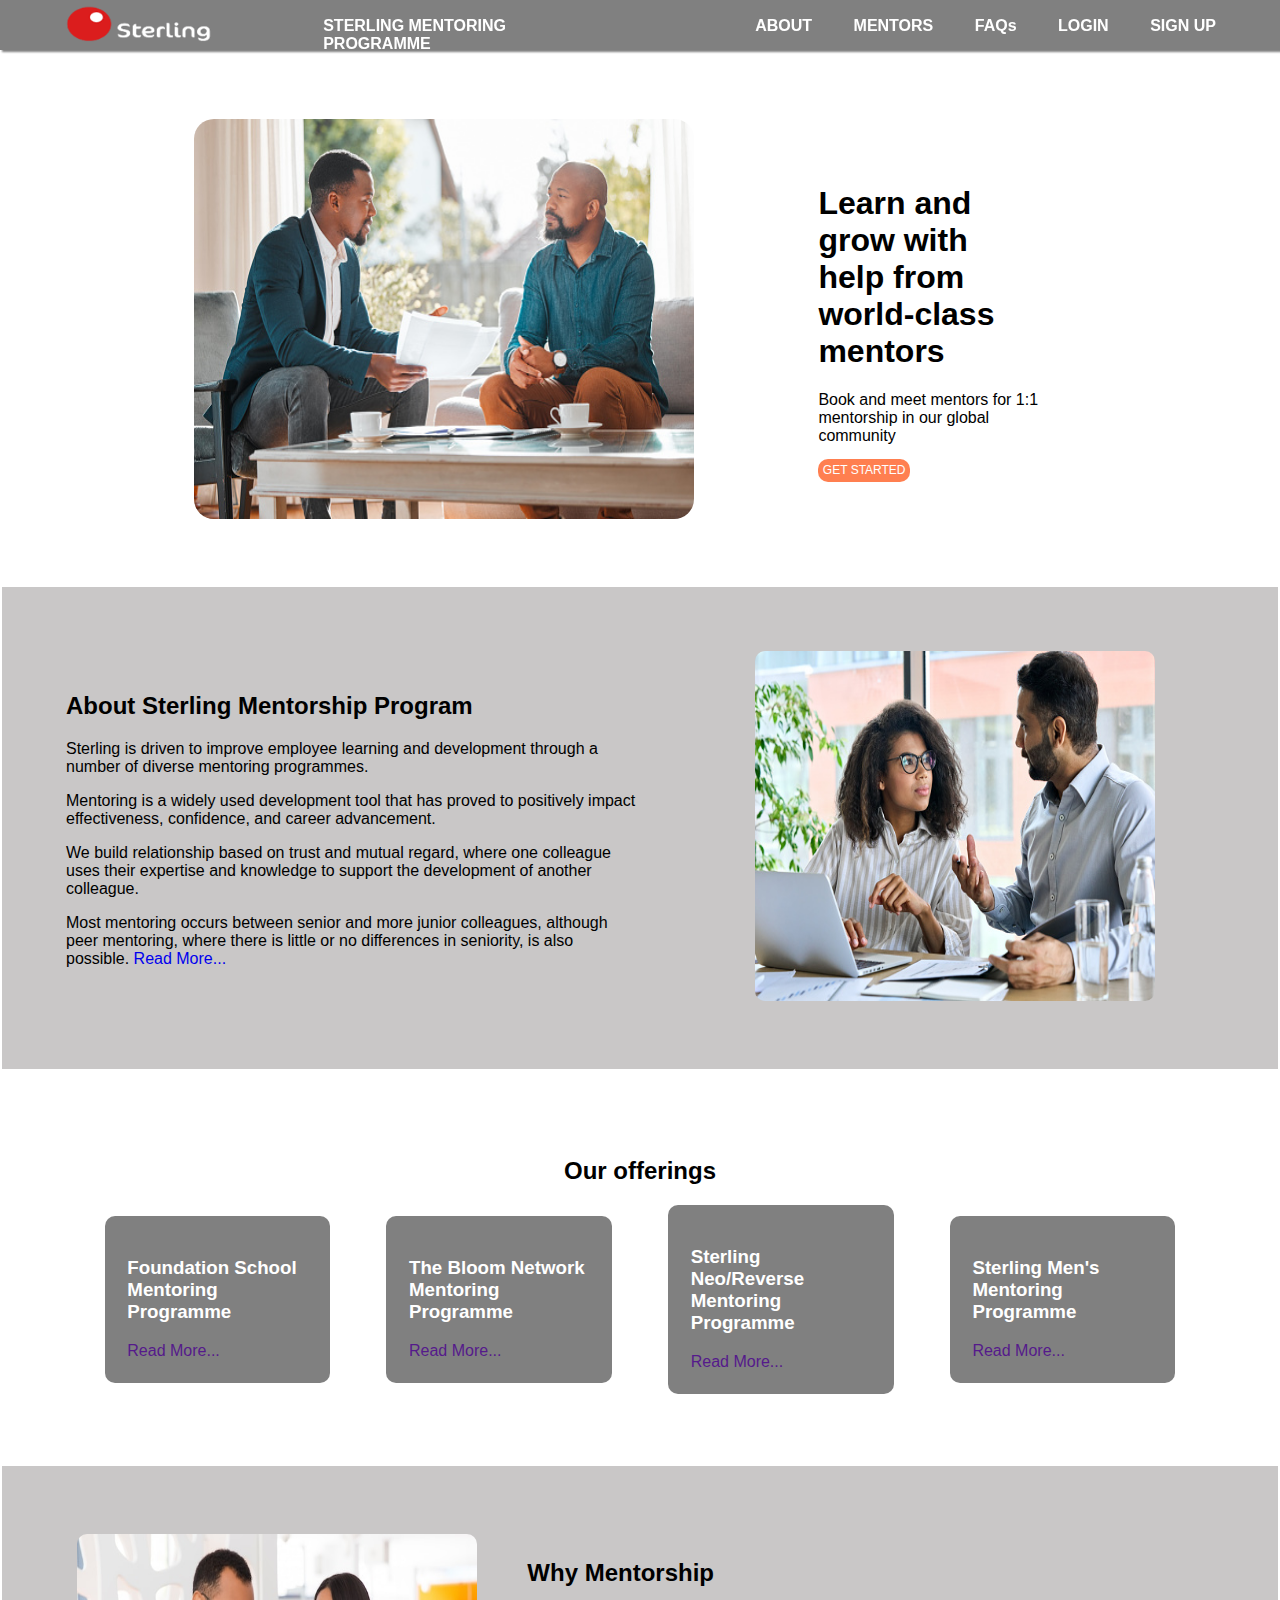
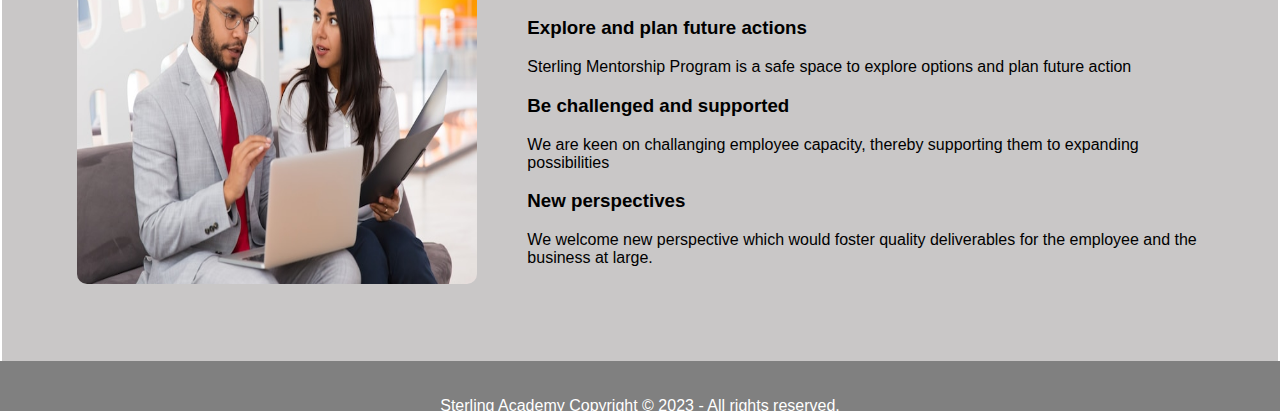
<file: index.html>
<!DOCTYPE html>
<html lang="en">
<head>
    <meta charset="UTF-8">
    <meta http-equiv="X-UA-Compatible" content="IE=edge">
    <meta name="viewport" content="width=device-width, initial-scale=1.0">
    <title>STERLING MENTORING PROGRAMME</title>
    <link rel="stylesheet" href="css/home.css">
</head>
<body>
    <header class="header">
        <div class="logo">
            <img src="image/logo.png" alt="">
            <!-- <img src="image/logo-removebg-preview.png" alt=""> -->
        </div>

        <span class="name">STERLING MENTORING PROGRAMME</span>

        <div class="menu">
            <a href="about.html">ABOUT</a>
            <a href="mentor.html">MENTORS</a>
            <a href="faqs.html">FAQs</a>
            <a href="login.php">LOGIN</a>   
            <a href="signup.php">SIGN UP</a>
        </div>      
    </header>

    <section class="container">
        <fieldset class="mentor">
            <div class="image">
                <img src="image/ment10.jpg">
            </div>

            <div class="mentor_desc">
                <h1>Learn and grow with help from world-class mentors</h1>
                <p>Book and meet mentors for 1:1 mentorship in our global community</p>
                <a href="about.html">GET STARTED</a>
                <!-- <button href="about.html" type="button">GET STARTED</button> -->
            </div>
        </fieldset>

        <fieldset class="about-men">
            <div class="desc">
                <h2 class="about-mentorship">About Sterling Mentorship Program</h2>
                <p>Sterling is driven to improve employee learning and development through a number of diverse mentoring programmes.</p>
                <p>Mentoring is a widely used development tool that has proved to positively impact effectiveness, confidence, and career advancement.</p>
                <p>We build relationship based on trust and mutual regard, where one colleague uses their expertise and knowledge to support the development of another colleague.</p>
                <p>Most mentoring occurs between senior and more junior colleagues, although peer mentoring, where there is little or no differences in seniority, is also possible. <a href="about.html">Read More...</a></p>
            </div>
            <div class="desc_img">
                <img src="image/ment4.jpg" alt="">
            </div>
        </fieldset>

        <fieldset class="offerings">
            <h2 class="our-offerings">Our offerings</h2>
            <div class="offer_desc">
                
                <div>
                    <h3>Foundation School Mentoring Programme</h3>
                    <a href="">Read More...</a>
                </div>

                <div>
                    <h3>The Bloom Network Mentoring Programme</h3>
                    <a href="">Read More...</a>
                </div>

                <div>
                    <h3>Sterling Neo/Reverse Mentoring Programme</h3>
                    <a href="">Read More...</a>
                </div>

                <div>
                    <h3>Sterling Men's Mentoring Programme</h3>
                    <a href="">Read More...</a>
                </div>

            </div> 
        </fieldset>

        
        <fieldset class="why">
            

            <div class="why_mentor">
                <div class="why_img">
                    <img src="image/ment8.jpg" alt="">
                    </div>
            <div class="why_desc">
                <h2 class="services">Why Mentorship</h2>
                <div class="plan-future">
                <h3>Explore and plan future actions</h3>
                <p>Sterling Mentorship Program is a safe space to explore options and plan future action</p>
                </div>
                <div class="challenged">
                <h3>Be challenged and supported</h3>
                <p>We are keen on challanging employee capacity, thereby supporting them to expanding possibilities</p>
                </div>
                <div class="perspectives">
                <h3>New perspectives</h3>
                <p>We welcome new perspective which would foster quality deliverables for the employee and the business at large.</p>
                </div>
            </div>
            
            </div>

        </fieldset>

    </section>
 

    <footer>
        <div class="footer">
        <p>Sterling Academy Copyright © 2023 - All rights reserved.</p>
        </div>
    </footer> 
</body>
</html>
</file>
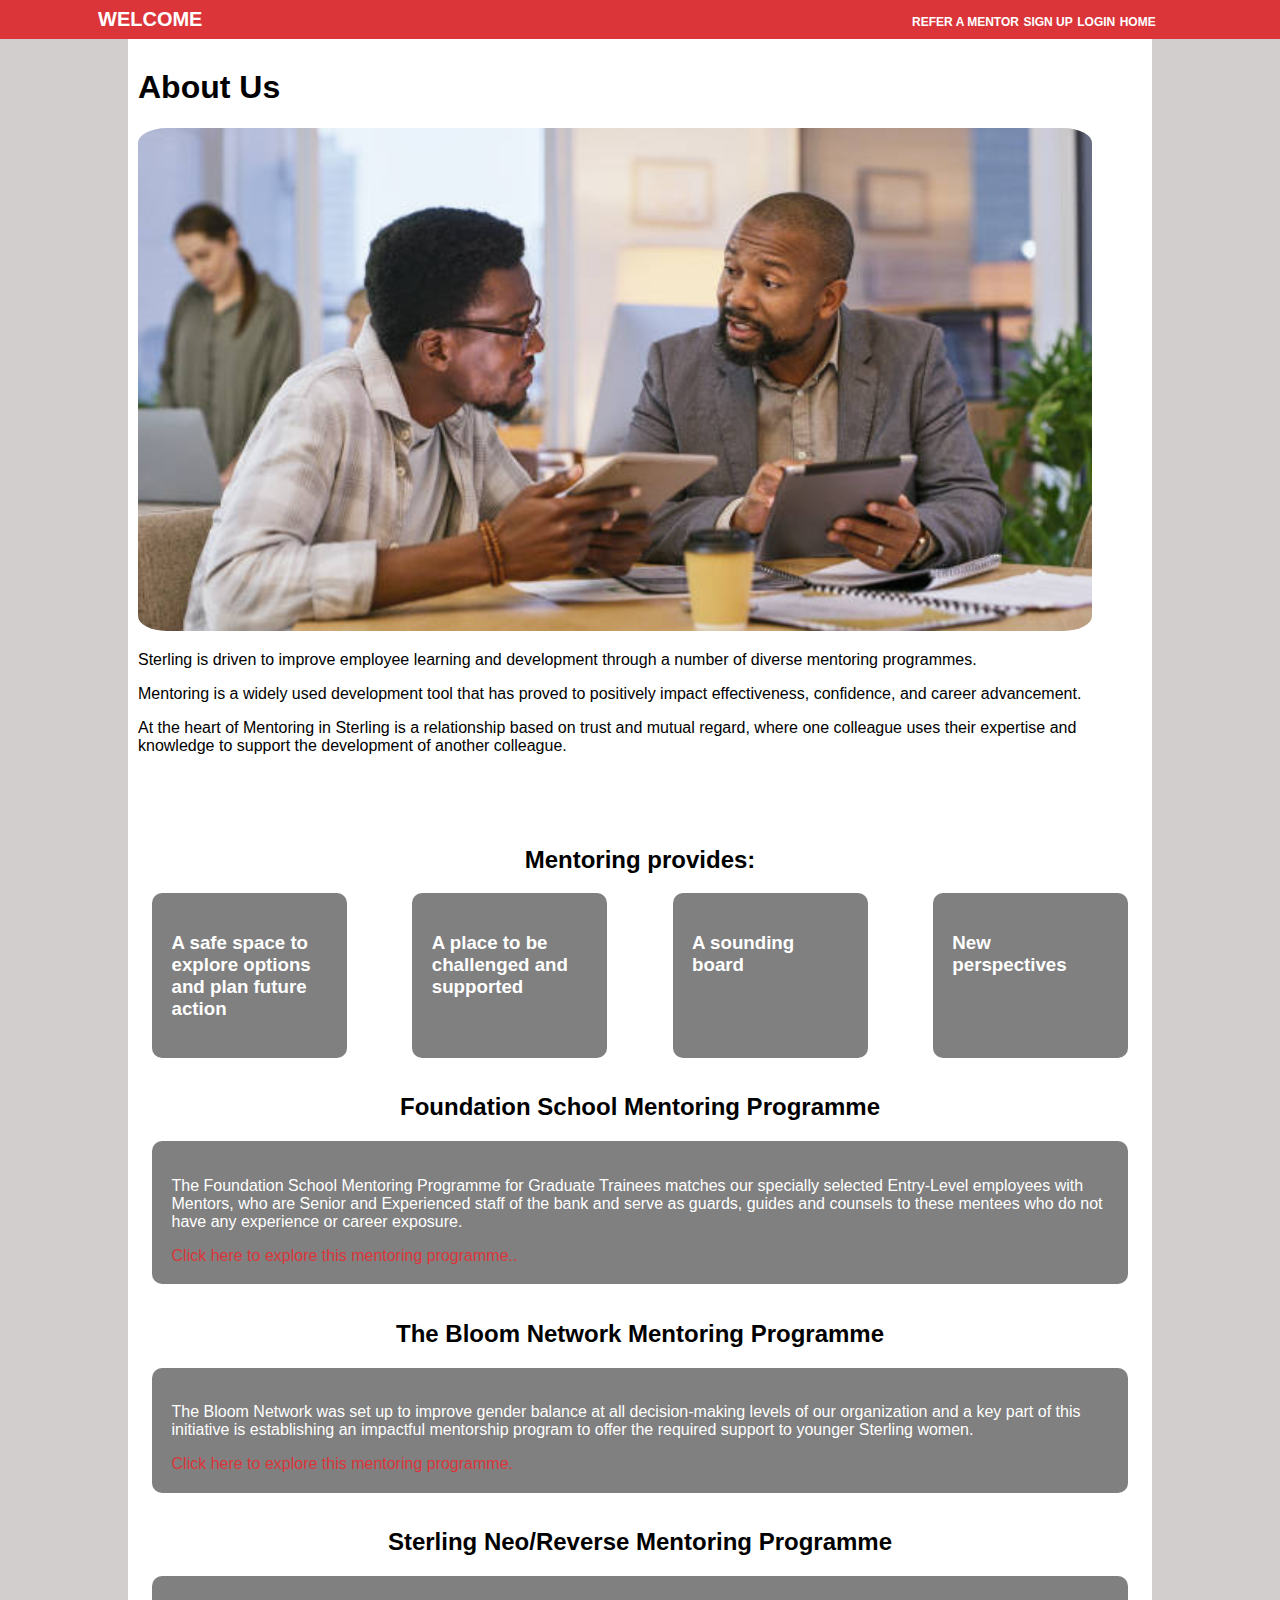
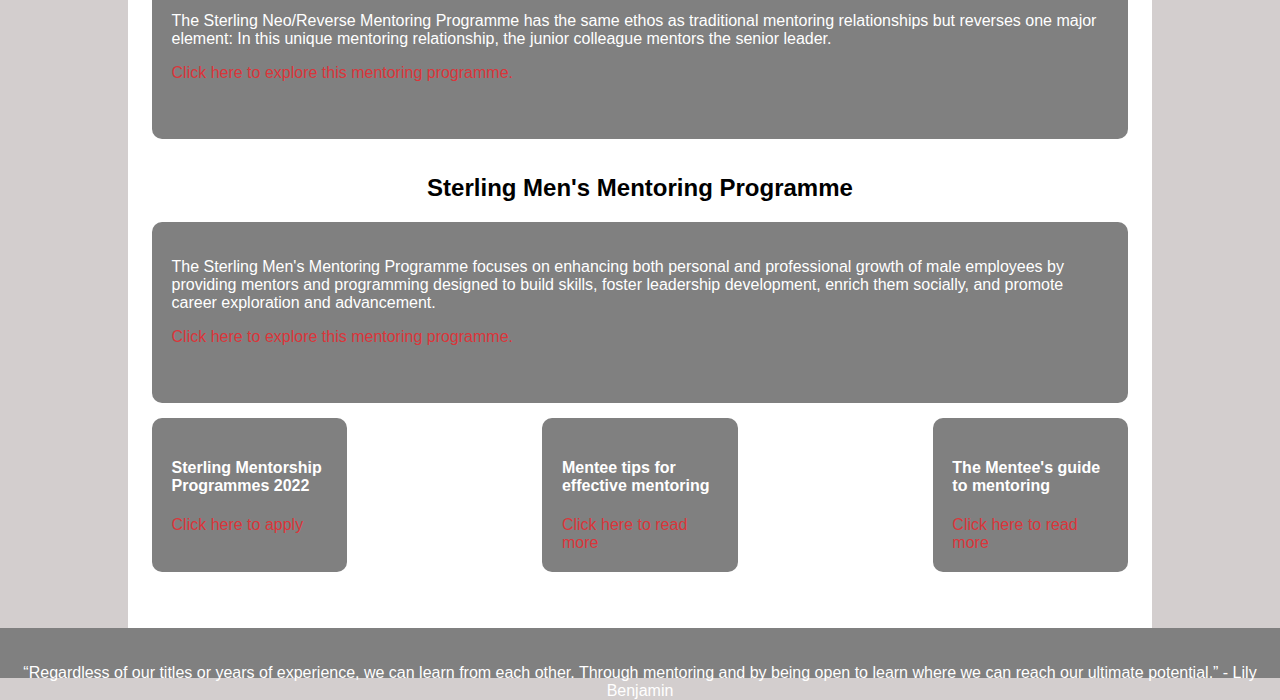
<file: about.html>
<!DOCTYPE html>
<html lang="en">
<head>
    <meta charset="UTF-8">
    <meta http-equiv="X-UA-Compatible" content="IE=edge">
    <meta name="viewport" content="width=device-width, initial-scale=1.0">
    <title>ABOUT STERLING MENTORING PROGRAMME</title>
    <link rel="stylesheet" href="css/style.css">
    <!-- <link rel="stylesheet" href="css/home.css"> -->
</head>
<body>
    <div class="about-title">
        <span class="about-bar">WELCOME</span>
        <a class="nav-bar" href="signup.html">REFER A MENTOR</a>
        <a class="nav-bar" href="signup.html">SIGN UP</a>
        <a class="nav-bar" href="login.html">LOGIN</a>   
        <a class="nav-bar" href="index.html">HOME</a>       
    </div>
    <br>
      <div class="content-wrapper">
        
            <div class="welcome1">
            <h1 class="page-header"> About Us</h1>
            <img class="img" src="image/ment6.jpg" alt="">
            <p>Sterling is driven to improve employee learning and development through a number of diverse mentoring programmes.</p>
            <p>Mentoring is a widely used development tool that has proved to positively impact effectiveness, confidence, and career advancement.</p>
            <p>At the heart of Mentoring in Sterling is a relationship based on trust and mutual regard, where one colleague uses their expertise and knowledge to support the development of another colleague.</p>
            </div>
            
            <fieldset class="offerings">
                <h2 class="our-offerings">Mentoring provides:</h2>
                <div class="offer_desc">
                    <div >
                        <h3>A safe space to explore options and plan future action</h3>
                        <!-- <a href="">Read More...</a> -->
                    </div>
                    
                    <!-- <div class="arrow">
                    <p><i class="right"></i></p>
                    </div> -->
                    
                    <div>
                        <h3>A place to be challenged and supported</h3>
                        <!-- <a href="">Read More...</a> -->
                    </div>
    
                    <div>
                        <h3>A sounding board</h3>
                        <!-- <a href="">Read More...</a> -->
                    </div>
    
                    <div>
                        <h3>New perspectives</h3>
                        <!-- <a href="">Read More...</a> -->
                    </div>
    
                </div> 
            </fieldset>
            
            <!-- <h2>Mentoring provides:</h2>
            <li>A safe space to explore options and plan future action</li>
            <li>A place to be challenged and supported</li>
            <li>A sounding board</li>
            <li>New perspectives</li> -->
            
            <fieldset class="school">
            <h2 class="found">Foundation School Mentoring Programme</h2>
            
        <div class="pro_desc">
        
            <div>
                <p>The Foundation School Mentoring Programme for Graduate Trainees matches our specially selected Entry-Level employees with Mentors, who are Senior and Experienced staff of the bank and serve as guards, guides and counsels to these mentees who do not have any experience or career exposure.</p>
            <a href="foundation.html">Click here to explore this mentoring programme..</a>
            </div>    
        
        </div>

            </fieldset>
            
            <fieldset class="bloom">
            <h2>The Bloom Network Mentoring Programme</h2>
        
            <div class="network_was">
            <div>
            <p>The Bloom Network was set up to improve gender balance at all decision-making levels of our organization and a key part of this initiative is establishing an impactful mentorship program to offer the required support to younger Sterling women.</p>
            <a href="bloom.html">Click here to explore this mentoring programme.</a>
            </div>

        </div>
        </fieldset>
    
        <fieldset class="bloom">
            <h2>Sterling Neo/Reverse Mentoring Programme</h2>
            
         <div class="network_was">
            <div>
            <p>The Sterling Neo/Reverse Mentoring Programme has the same ethos as traditional mentoring relationships but reverses one major element: In this unique mentoring relationship, the junior colleague mentors the senior leader.</p>
            <a href="https://sterlingbankng.sharepoint.com/sites/KnowledgeManagementPortal/SitePages/Sterling-Neo-Mentoring.aspx">Click here to explore this mentoring programme.</a>
            <div>
         </div>
        </fieldset>

        <fieldset class="bloom">
            <h2>Sterling Men's Mentoring Programme</h2>
         <div class="network_was">
            <div>
            <P>The Sterling Men's Mentoring Programme focuses on enhancing both personal and professional growth of male employees by providing mentors and programming designed to build skills, foster leadership development, enrich them socially, and promote career exploration and advancement.</P>
            <a href="https://sterlingbankng.sharepoint.com/sites/KnowledgeManagementPortal/SitePages/Sterling-Mens-mentoring.aspx">Click here to explore this mentoring programme.</a>         
            <div>
         </div>
        </fieldset>

        <fieldset class="offerings">
            <div class="offer_desc">
                <div >
            <h4>Sterling Mentorship Programmes 2022</h4>
            <a href="signup.html">Click here to apply</a>
          </div>
            
            <div>
            <h4>Mentee tips for effective mentoring</h4>
            <a href="https://sterlingbankng.sharepoint.com/sites/KnowledgeManagementPortal/Human%20Capital%20Policies/Forms/AllItems.aspx?id=%2Fsites%2FKnowledgeManagementPortal%2FHuman%20Capital%20Policies%2FMentoring%20Programmes%2FMentoring%20Resources%2FMentee%20Resources%2FTips%20for%20Effective%20Mentoring%20-%20Mentee%2Epdf&parent=%2Fsites%2FKnowledgeManagementPortal%2FHuman%20Capital%20Policies%2FMentoring%20Programmes%2FMentoring%20Resources%2FMentee%20Resources&p=true&ga=1">Click here to read more</a>
            </div>

            <div>
            <h4>The Mentee's guide to mentoring</h4>
            <a href="https://sterlingbankng.sharepoint.com/sites/KnowledgeManagementPortal/Human%20Capital%20Policies/Forms/AllItems.aspx?id=%2Fsites%2FKnowledgeManagementPortal%2FHuman%20Capital%20Policies%2FMentoring%20Programmes%2FMentoring%20Resources%2FMentee%20Resources%2FThe%20Mentees%27s%20Guide%20to%20Mentoring%2Epdf&parent=%2Fsites%2FKnowledgeManagementPortal%2FHuman%20Capital%20Policies%2FMentoring%20Programmes%2FMentoring%20Resources%2FMentee%20Resources&p=true&ga=1">Click here to read more</a>
            </div>
        </div>
        </fieldset>
            <br>
            <br>
        </div>
        </div> 

        <footer>
            <div class="footer">    
                <p>“Regardless of our titles or years of experience, we can learn from each other. Through mentoring and by being open to learn where we can reach our ultimate potential.” - Lily Benjamin</p>
            </div>

</body>
</html>
</file>
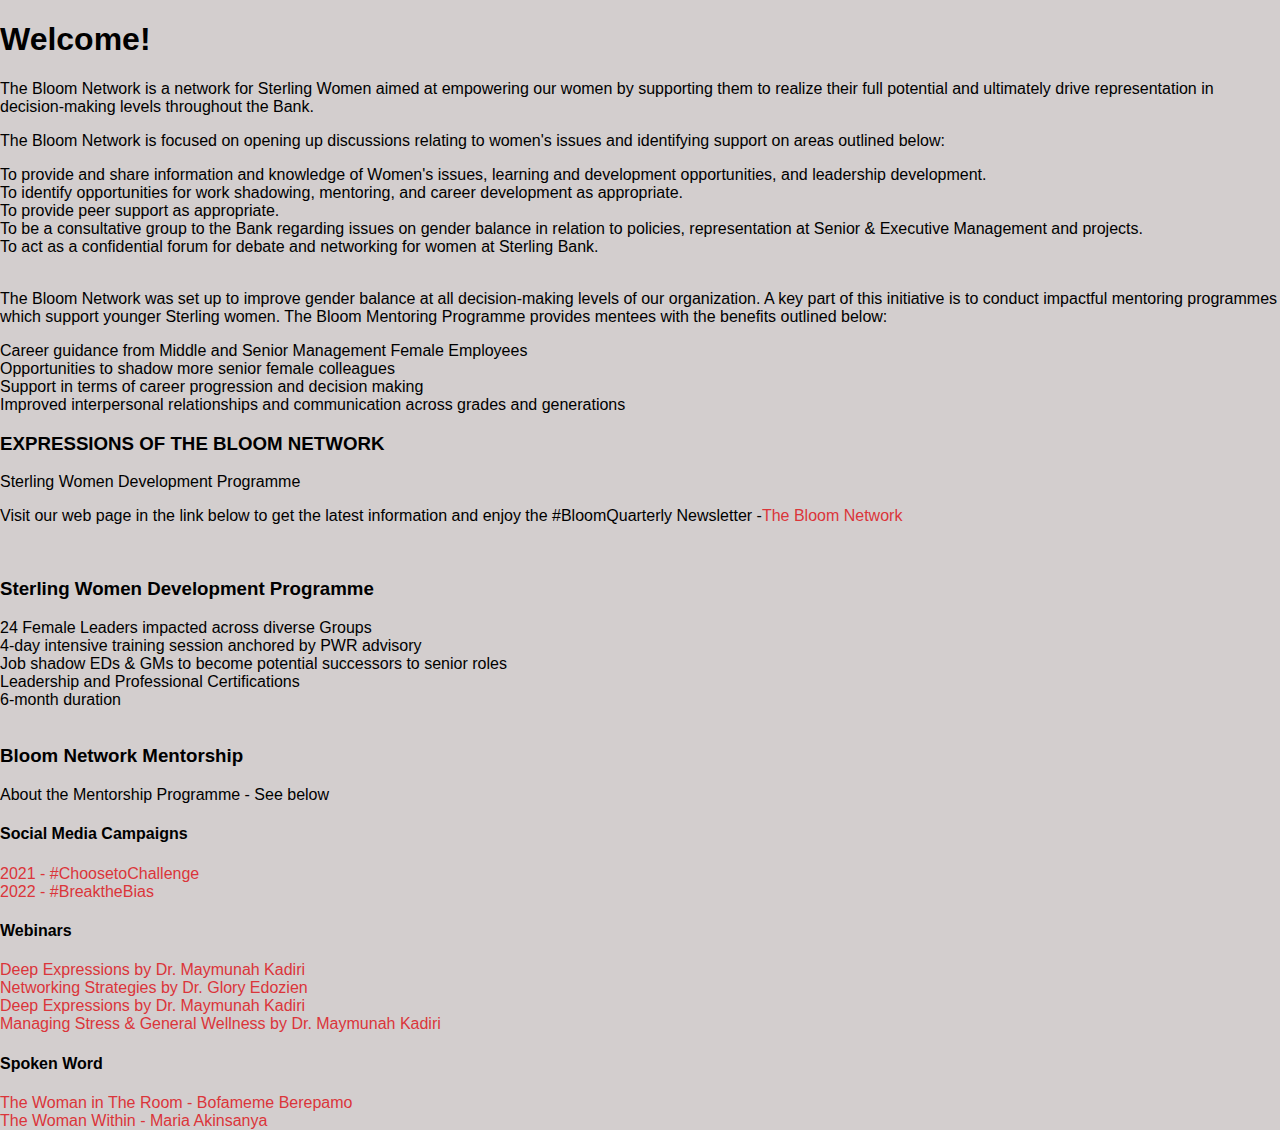
<file: bloom.html>
<!DOCTYPE html>
<html lang="en">
<head>
    <meta charset="UTF-8">
    <meta http-equiv="X-UA-Compatible" content="IE=edge">
    <meta name="viewport" content="width=device-width, initial-scale=1.0">
    <title>ABOUT STERLING MENTORING PROGRAMME</title>
    <link rel="stylesheet" href="css/style.css">
</head>
<body>
       <section id="bloomMentor">
        <div class="bloom">
        <h1>Welcome!</h1>
        <p>The Bloom Network is a network for Sterling Women aimed at empowering our women by supporting them to realize their full potential and ultimately drive representation in decision-making levels throughout the Bank.</p>
        <p>The Bloom Network is focused on opening up discussions relating to women's issues and identifying support on areas outlined below:</p>
        <li>To provide and share information and knowledge of Women's issues, learning and development opportunities, and leadership development.</li>
        <l>To identify opportunities for work shadowing, mentoring, and career development as appropriate.</l>
        <li>To provide peer support as appropriate.</li>
        <li>To be a consultative group to the Bank regarding issues on gender balance in relation to policies, representation at Senior & Executive Management and projects.</li>
        <li>To act as a confidential forum for debate and networking for women at Sterling Bank.</li>
        <br>

        <p>The Bloom Network was set up to improve gender balance at all decision-making levels of our organization. A key part of this initiative is to conduct impactful mentoring programmes which support younger Sterling women. The Bloom Mentoring Programme provides mentees with the benefits outlined below:</p>
        <li>Career guidance from Middle and Senior Management Female Employees</li>
        <li>Opportunities to shadow more senior female colleagues</li>
        <li>Support in terms of career progression and decision making</li>
        <li>Improved interpersonal relationships and communication across grades and generations</li>
   
        <h3>EXPRESSIONS OF THE BLOOM NETWORK</h3>
        <p>Sterling Women Development Programme</p>
        <p>Visit our web page in the link below to get the latest information and enjoy the #BloomQuarterly Newsletter -<a href="https://sterling.ng/bloomnetwork/">The Bloom Network</a></p>
        <br>
        <h3>Sterling Women Development Programme</h3>
        <li>24 Female Leaders impacted across diverse Groups</li>
        <li>4-day intensive training session anchored by PWR advisory</li>
        <li>Job shadow EDs & GMs to become potential successors to senior roles</li>
        <li>Leadership and Professional Certifications</li>
        <li>6-month duration</li>
       
        <br>
        <h3>Bloom Network Mentorship</h3>
        <p>About the Mentorship Programme - See below</p>
        <h4>Social Media Campaigns</h4>
        <a href="https://sterlingbankng.sharepoint.com/sites/KnowledgeManagementPortal/_layouts/15/stream.aspx?id=%2Fsites%2FKnowledgeManagementPortal%2FOther%20Learning%20Documents%2FThe%20Bloom%20Network%20Resources%2FGloria%20Edozien%20%2D%20Networking%20Strategies%2Emp4&ga=1">2021 - #ChoosetoChallenge</a>
        <br>
        <a href="https://sterlingbankng.sharepoint.com/sites/KnowledgeManagementPortal/_layouts/15/stream.aspx?id=%2Fsites%2FKnowledgeManagementPortal%2FOther%20Learning%20Documents%2FThe%20Bloom%20Network%20Resources%2FIWD%20by%20Sterling%20Full%20Documentary%2Emp4&ga=1">2022 - #BreaktheBias</a>
        <br>
        <h4>Webinars</h4>
        <a>Deep Expressions by Dr. Maymunah Kadiri</a>
        <br>
        <a href="https://sterlingbankng.sharepoint.com/sites/KnowledgeManagementPortal/_layouts/15/stream.aspx?id=%2Fsites%2FKnowledgeManagementPortal%2FOther%20Learning%20Documents%2FThe%20Bloom%20Network%20Resources%2FSTERLING%20IWD%20%2D%20FULL%2Emp4&ga=1">Networking Strategies by Dr. Glory Edozien</a>
        <br>
        <a href="https://sterlingbankng.sharepoint.com/sites/KnowledgeManagementPortal/_layouts/15/stream.aspx?id=%2Fsites%2FKnowledgeManagementPortal%2FOther%20Learning%20Documents%2FThe%20Bloom%20Network%20Resources%2FHabiba%20Balogun%20%2D%20Building%20Resilience%2Emp4&ga=1">Deep Expressions by Dr. Maymunah Kadiri</a>
        <br>
        <a href="https://sterlingbankng.sharepoint.com/sites/KnowledgeManagementPortal/_layouts/15/stream.aspx?id=%2Fsites%2FKnowledgeManagementPortal%2FOther%20Learning%20Documents%2FThe%20Bloom%20Network%20Resources%2FInternational%20Women%20Day%202021%20With%20Dr%2E%20May%20Kadiri%2Emp4&ga=1">Managing Stress & General Wellness by Dr. Maymunah Kadiri</a>

        <h4>Spoken Word</h4>
        <a href="https://sterlingbankng-my.sharepoint.com/personal/keji_sanni_sterling_ng/_layouts/15/stream.aspx?id=%2Fpersonal%2Fkeji%5Fsanni%5Fsterling%5Fng%2FDocuments%2FThe%20Bloom%20Network%2FIWD%202021%2FCreatives%20%26%20Videos%2FThe%20Woman%20in%20the%20Room%20%2D%20Bofa%20Berepamo%2Emp4&ga=1">The Woman in The Room - Bofameme Berepamo</a>
        <br>
        <a href="https://sterlingbankng.sharepoint.com/sites/KnowledgeManagementPortal/_layouts/15/stream.aspx?id=%2Fsites%2FKnowledgeManagementPortal%2FOther%20Learning%20Documents%2FThe%20Bloom%20Network%20Resources%2FThe%20Woman%20Within%20%2D%20Maria%20Akinsanya%2Emp4&ga=1">The Woman Within - Maria Akinsanya</a>
        <br>
    </div>
</section>    

</body>
</html>
</file>
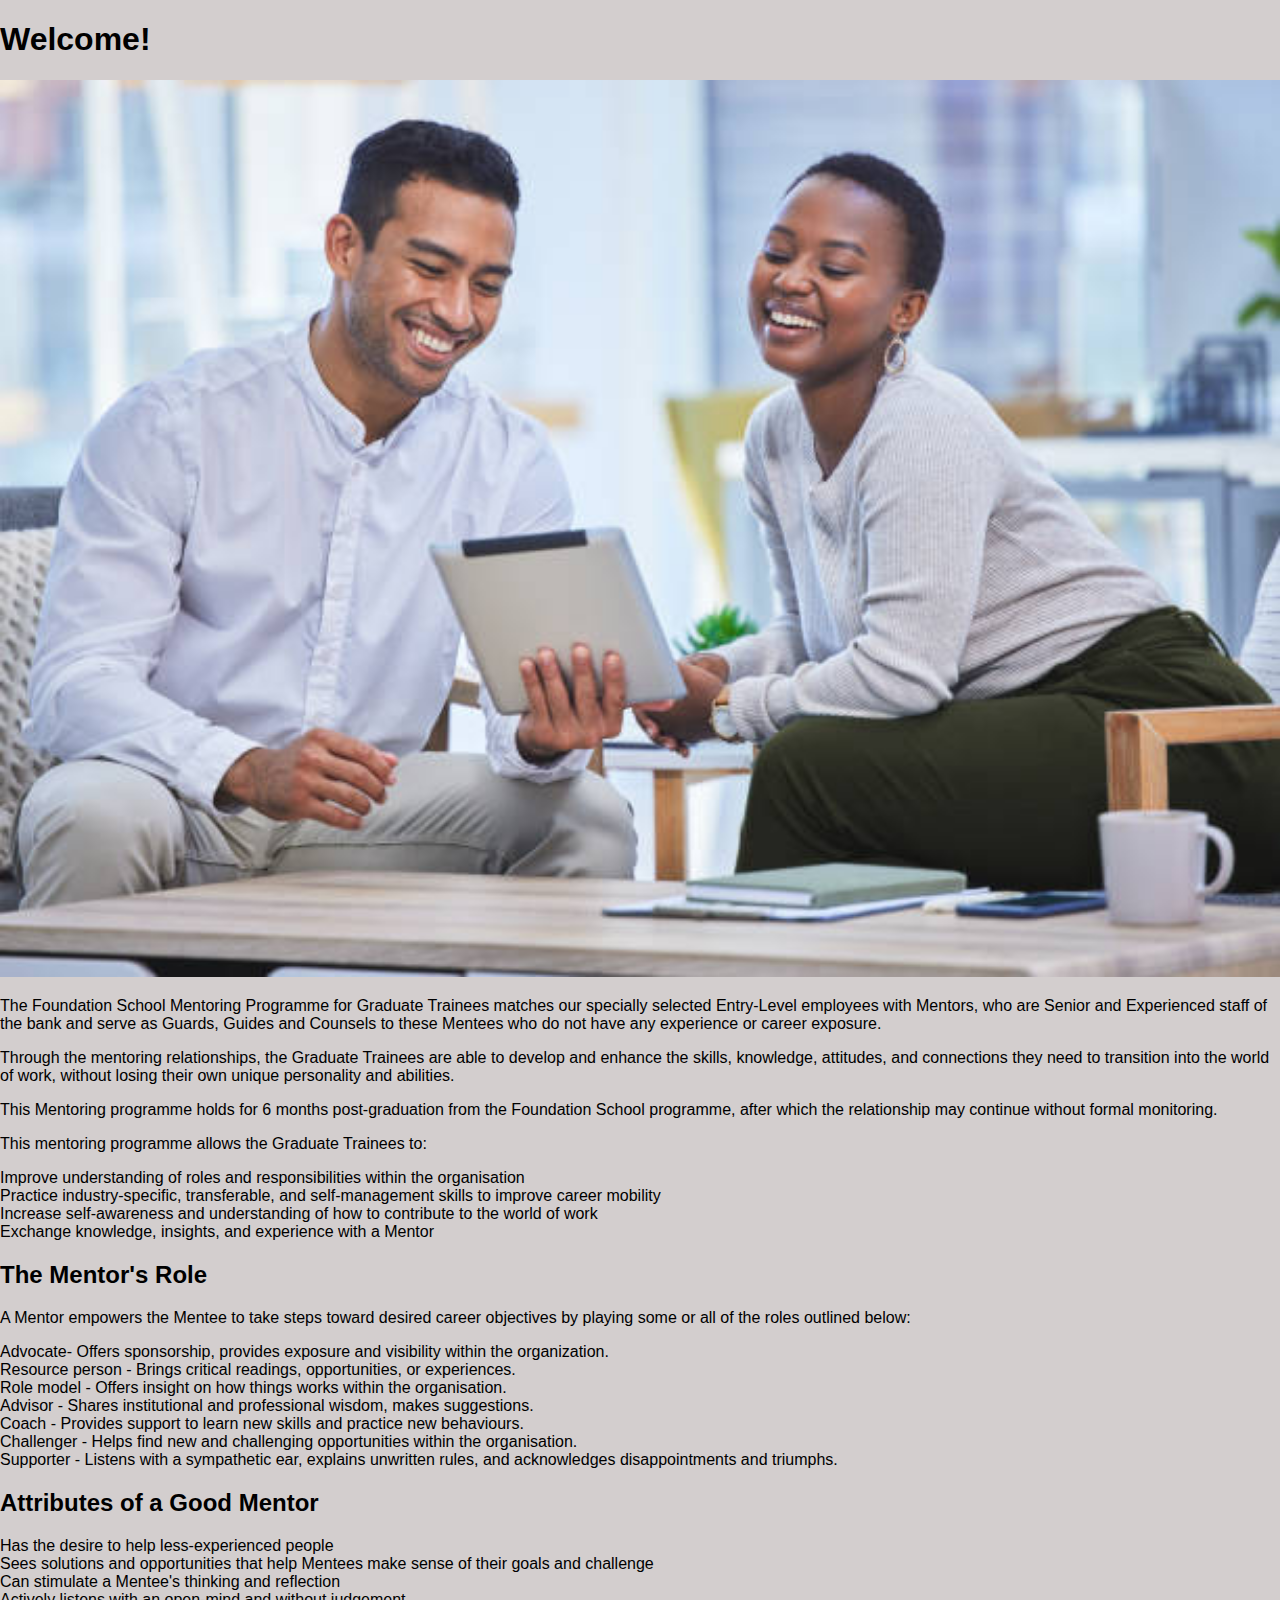
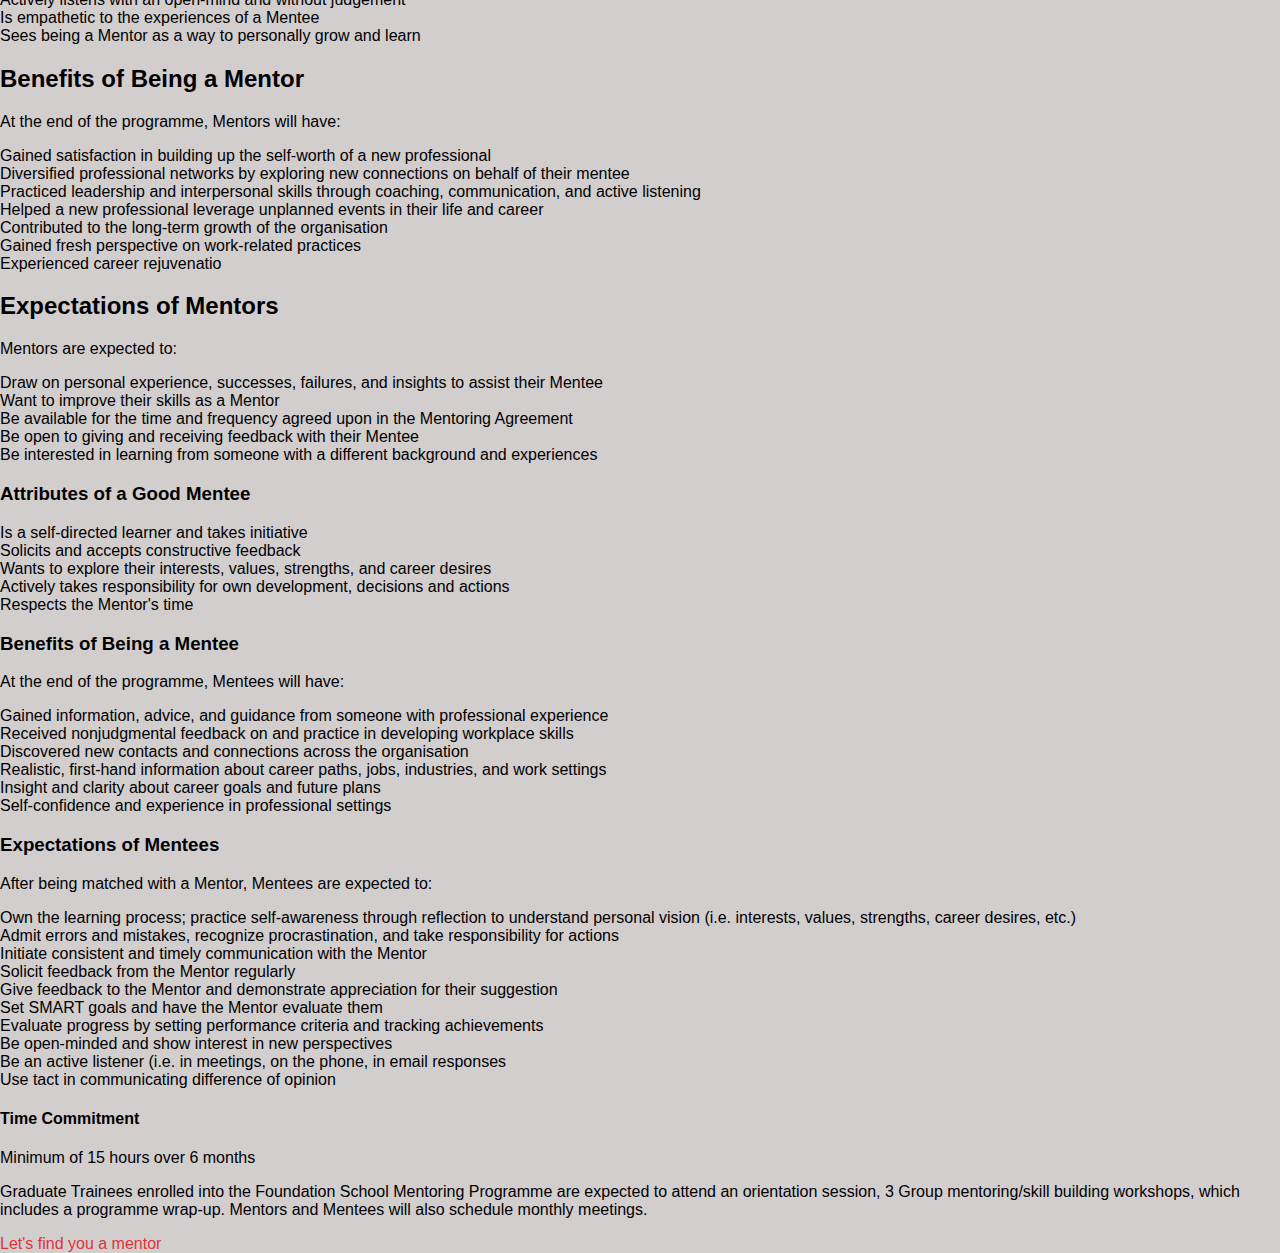
<file: foundation.html>
<!DOCTYPE html>
<html lang="en">
<head>
    <meta charset="UTF-8">
    <meta http-equiv="X-UA-Compatible" content="IE=edge">
    <meta name="viewport" content="width=device-width, initial-scale=1.0">
    <title>Foundation School Mentoring Programme</title>
    <link rel="stylesheet" href="css/style.css">
</head>
<body>
        <h1>Welcome!</h1>
        <img style="width: 100%;" src="image/menr.jpg"; alt="">
        <br>
        <p>The Foundation School Mentoring Programme for Graduate Trainees matches our specially selected Entry-Level employees with Mentors, who are Senior and Experienced staff of the bank and serve as Guards, Guides and Counsels to these Mentees who do not have any experience or career exposure.</p>
        <p>Through the mentoring relationships, the Graduate Trainees are able to develop and enhance the skills, knowledge, attitudes, and connections they need to transition into the world of work, without losing their own unique personality and abilities.</p>
        <p>This Mentoring programme holds for 6 months post-graduation from the Foundation School programme, after which the relationship may continue without formal monitoring.</p>
        <p>This mentoring programme allows the Graduate Trainees to:</p>
        <li>Improve understanding of roles and responsibilities within the organisation</li>
        <li>Practice industry-specific, transferable, and self-management skills to improve career mobility</li>
        <li>Increase self-awareness and understanding of how to contribute to the world of work</li>
        <li>Exchange knowledge, insights, and experience with a Mentor</li>
        
        <h2>The Mentor's Role</h2>
        <p>A Mentor empowers the Mentee to take steps toward desired career objectives by playing some or all of the roles outlined below:</p>
        <li>Advocate- Offers sponsorship, provides exposure and visibility within the organization. </li>
        <li>Resource person - Brings critical readings, opportunities, or experiences. </li>
        <li>Role model - Offers insight on how things works within the organisation.</li>
        <li>Advisor - Shares institutional and professional wisdom, makes suggestions. </li>
        <li>Coach - Provides support to learn new skills and practice new behaviours. </li>
        <li>Challenger - Helps find new and challenging opportunities within the organisation. </li>
        <li>Supporter - Listens with a sympathetic ear, explains unwritten rules, and acknowledges disappointments and triumphs.</li>

        <h2>Attributes of a Good Mentor</h2>
        <li>Has the desire to help less-experienced people</li>
        <li>Sees solutions and opportunities that help Mentees make sense of their goals and challenge</li>
        <li>Can stimulate a Mentee's thinking and reflection</li>
        <li>Actively listens with an open-mind and without judgement</li>
        <li>Is empathetic to the experiences of a Mentee</li>
        <li>Sees being a Mentor as a way to personally grow and learn</li>

        <h2>Benefits of Being a Mentor</h2>
        <p>At the end of the programme, Mentors will have:</p>
        <li>Gained satisfaction in building up the self-worth of a new professional</li>
        <li>Diversified professional networks by exploring new connections on behalf of their mentee</li>
        <li>Practiced leadership and interpersonal skills through coaching, communication, and active listening</li>
        <li>Helped a new professional leverage unplanned events in their life and career</li>
        <li>Contributed to the long-term growth of the organisation</li>
        <li>Gained fresh perspective on work-related practices</li>
        <li>Experienced career rejuvenatio</li>
        
        <h2>Expectations of Mentors</h2>
        <p>Mentors are expected to:</p>
        <li>Draw on personal experience, successes, failures, and insights to assist their Mentee</li>
        <li>Want to improve their skills as a Mentor</li>
        <li>Be available for the time and frequency agreed upon in the Mentoring Agreement</li>
        <li>Be open to giving and receiving feedback with their Mentee</li>
        <li>Be interested in learning from someone with a different background and experiences</li>

        <h3>Attributes of a Good Mentee</h3>
        <li>Is a self-directed learner and takes initiative</li>
        <li>Solicits and accepts constructive feedback</li>
        <li>Wants to explore their interests, values, strengths, and career desires</li>
        <li>Actively takes responsibility for own development, decisions and actions</li>
        <li>Respects the Mentor's time</li>

        <h3>Benefits of Being a Mentee</h3>
        <p>At the end of the programme, Mentees will have:</p>
        
        <li>Gained information, advice, and guidance from someone with professional experience</li>
        <li>Received nonjudgmental feedback on and practice in developing workplace skills</li>
        <li>Discovered new contacts and connections across the organisation</li>
        <li>Realistic, first-hand information about career paths, jobs, industries, and work settings</li>
        <li>Insight and clarity about career goals and future plans</li>
        <li>Self-confidence and experience in professional settings</li>

        <h3>Expectations of Mentees</h3>
        <p>After being matched with a Mentor, Mentees are expected to:</p>
        
        <li>Own the learning process; practice self-awareness through reflection to understand personal vision (i.e. interests, values, strengths, career desires, etc.)</li>
        <li>Admit errors and mistakes, recognize procrastination, and take responsibility for actions</li>
        <li>Initiate consistent and timely communication with the Mentor</li>
        <li>Solicit feedback from the Mentor regularly</li>
        <li>Give feedback to the Mentor and demonstrate appreciation for their suggestion</li>
        <li>Set SMART goals and have the Mentor evaluate them</li>
        <li>Evaluate progress by setting performance criteria and tracking achievements</li>
        <li>Be open-minded and show interest in new perspectives</li>
        <li>Be an active listener (i.e. in meetings, on the phone, in email responses</li>
        <li>Use tact in communicating difference of opinion</li>

    <h4>Time Commitment</h4>
    <p>Minimum of 15 hours over 6 months</p>
    <p>Graduate Trainees enrolled into the Foundation School Mentoring Programme are expected to attend an orientation session, 3 Group mentoring/skill building workshops, which includes a programme wrap-up. Mentors and Mentees will also schedule monthly meetings.</p>

    <a  href="signup.html">Let's find you a mentor</a>
</body>
</html>
</file>
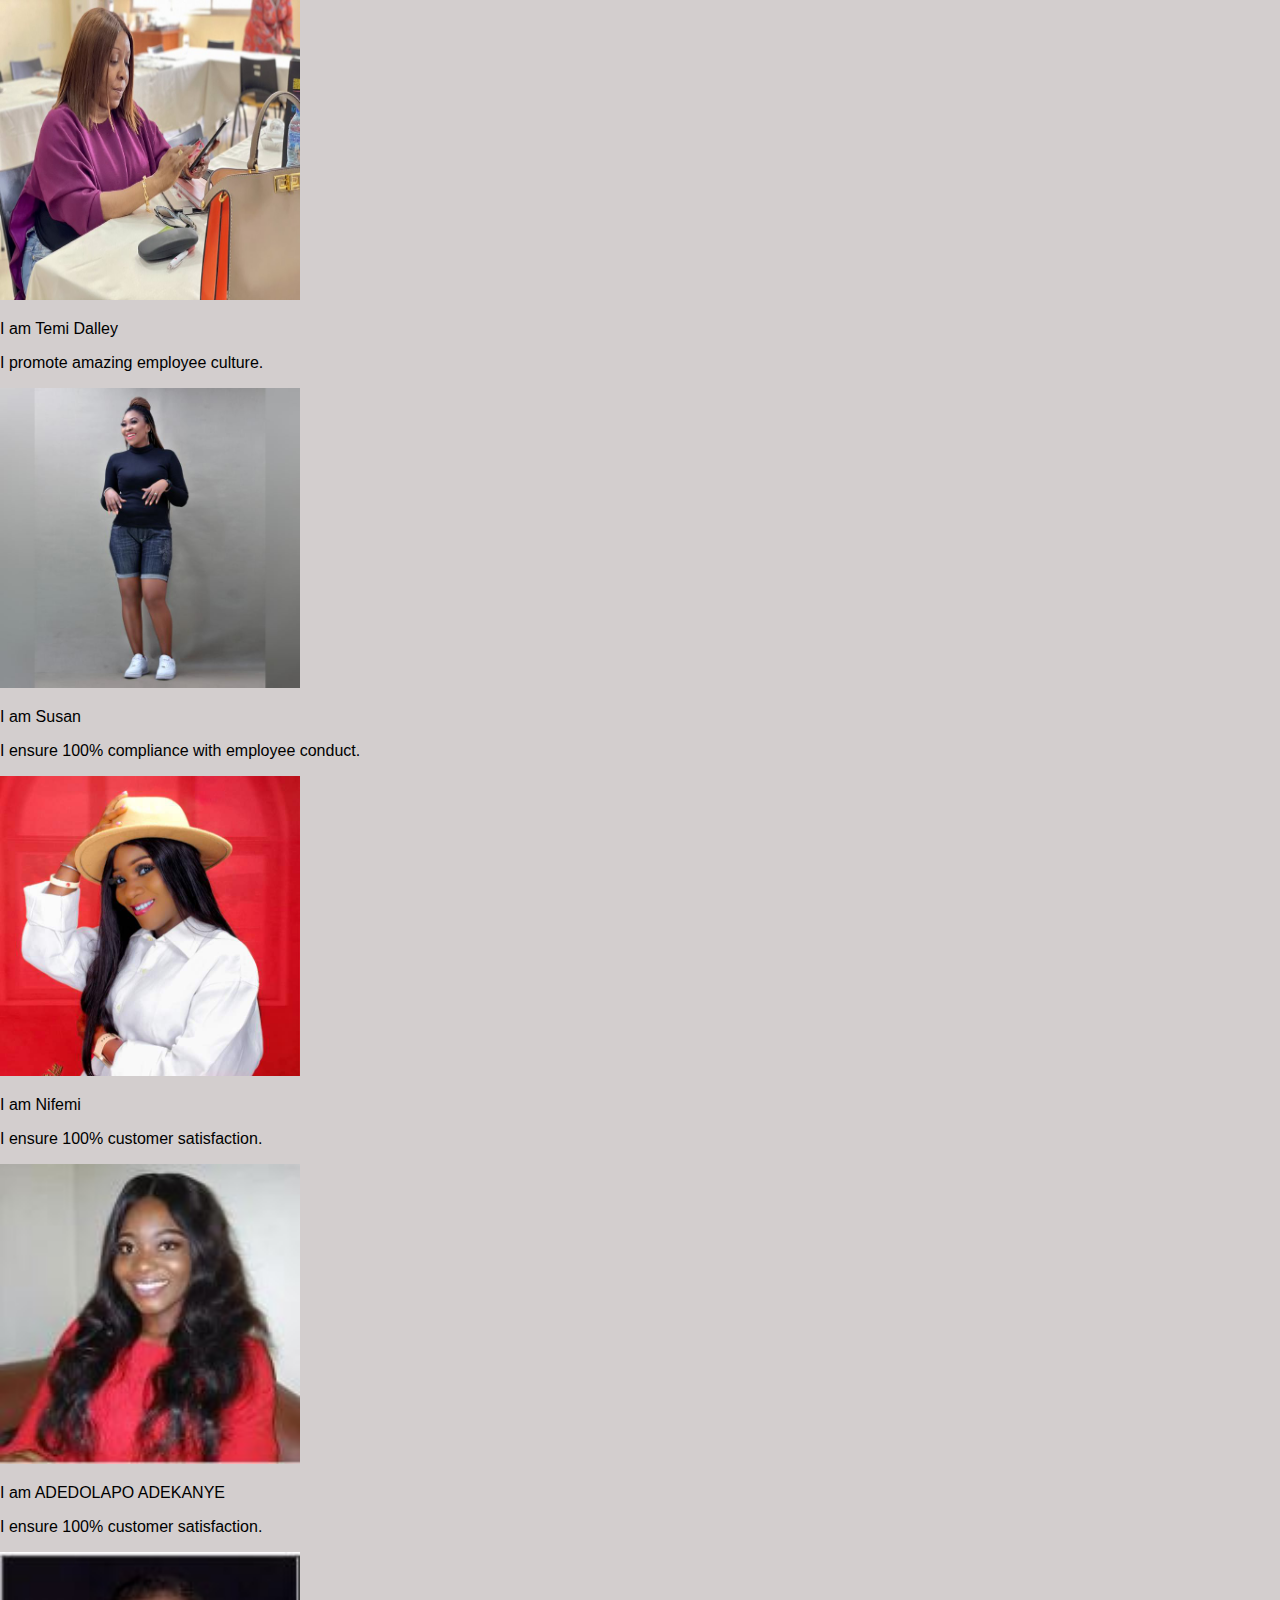
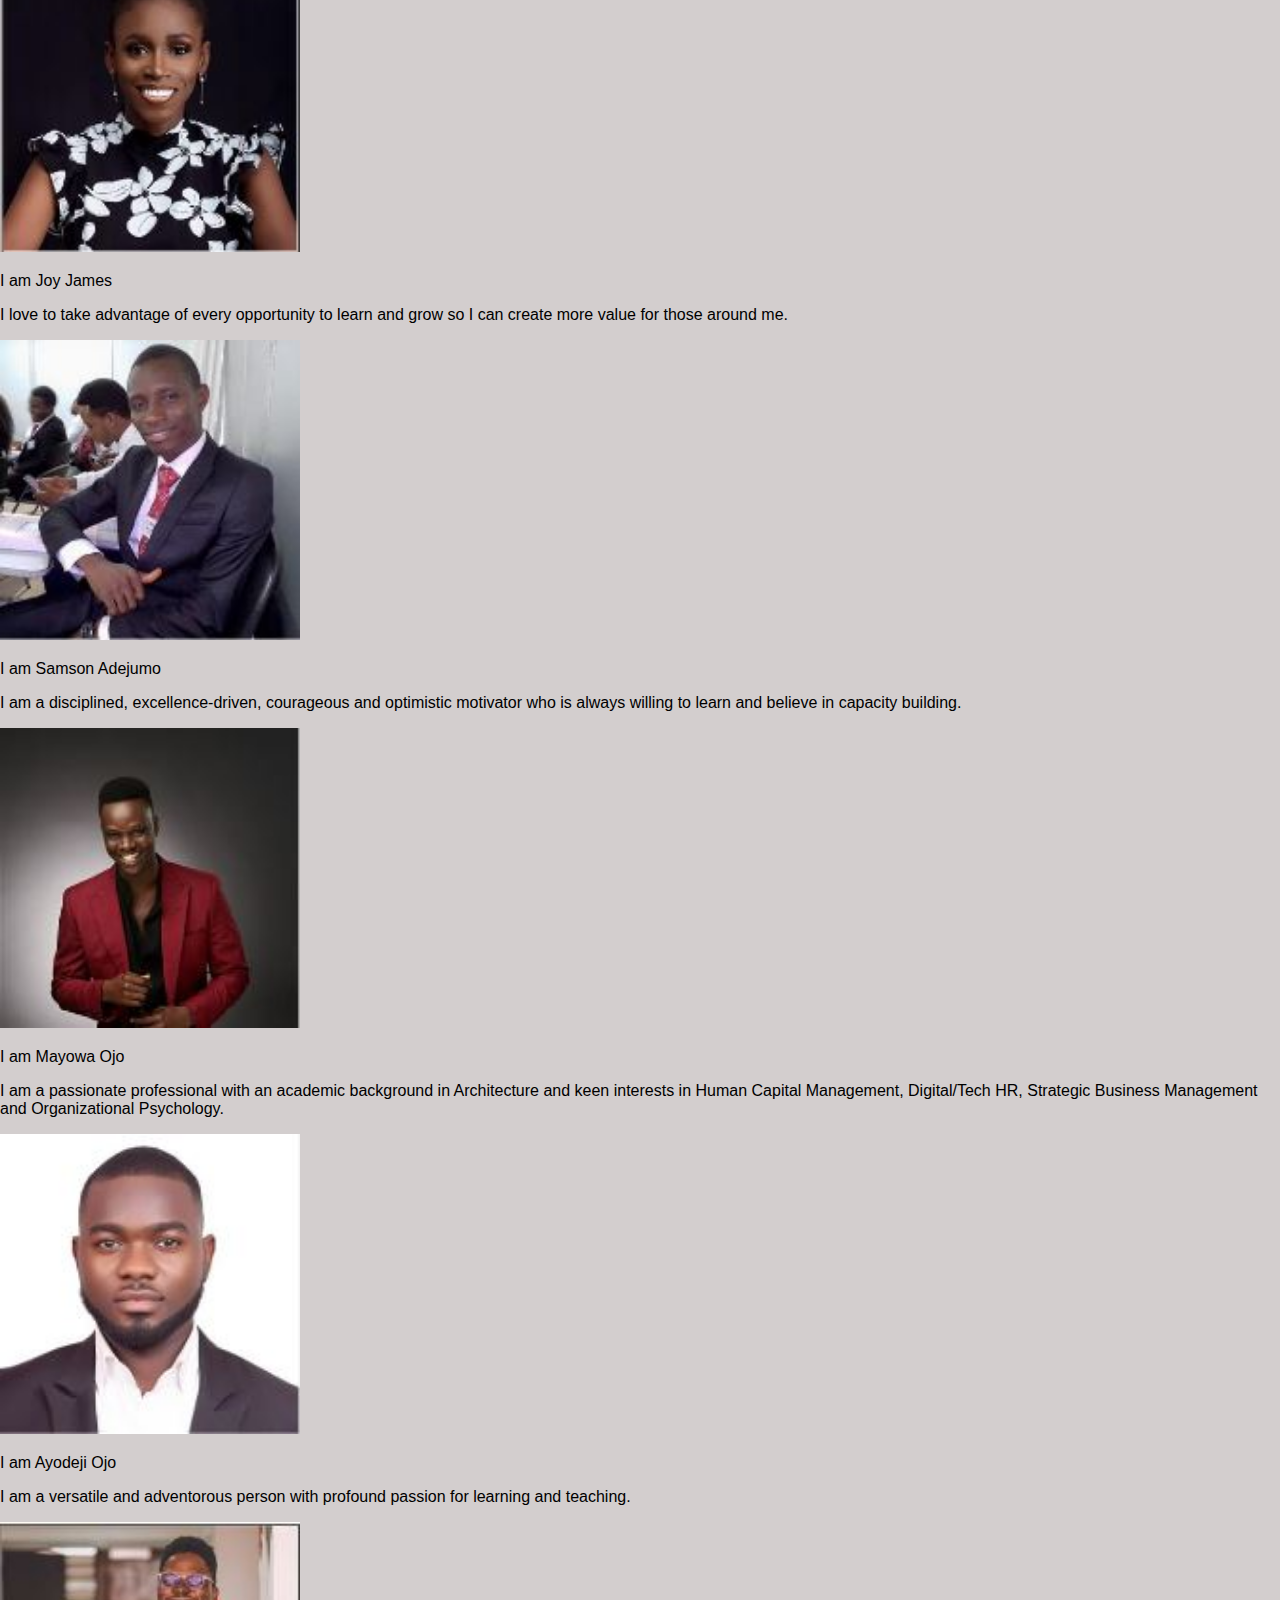
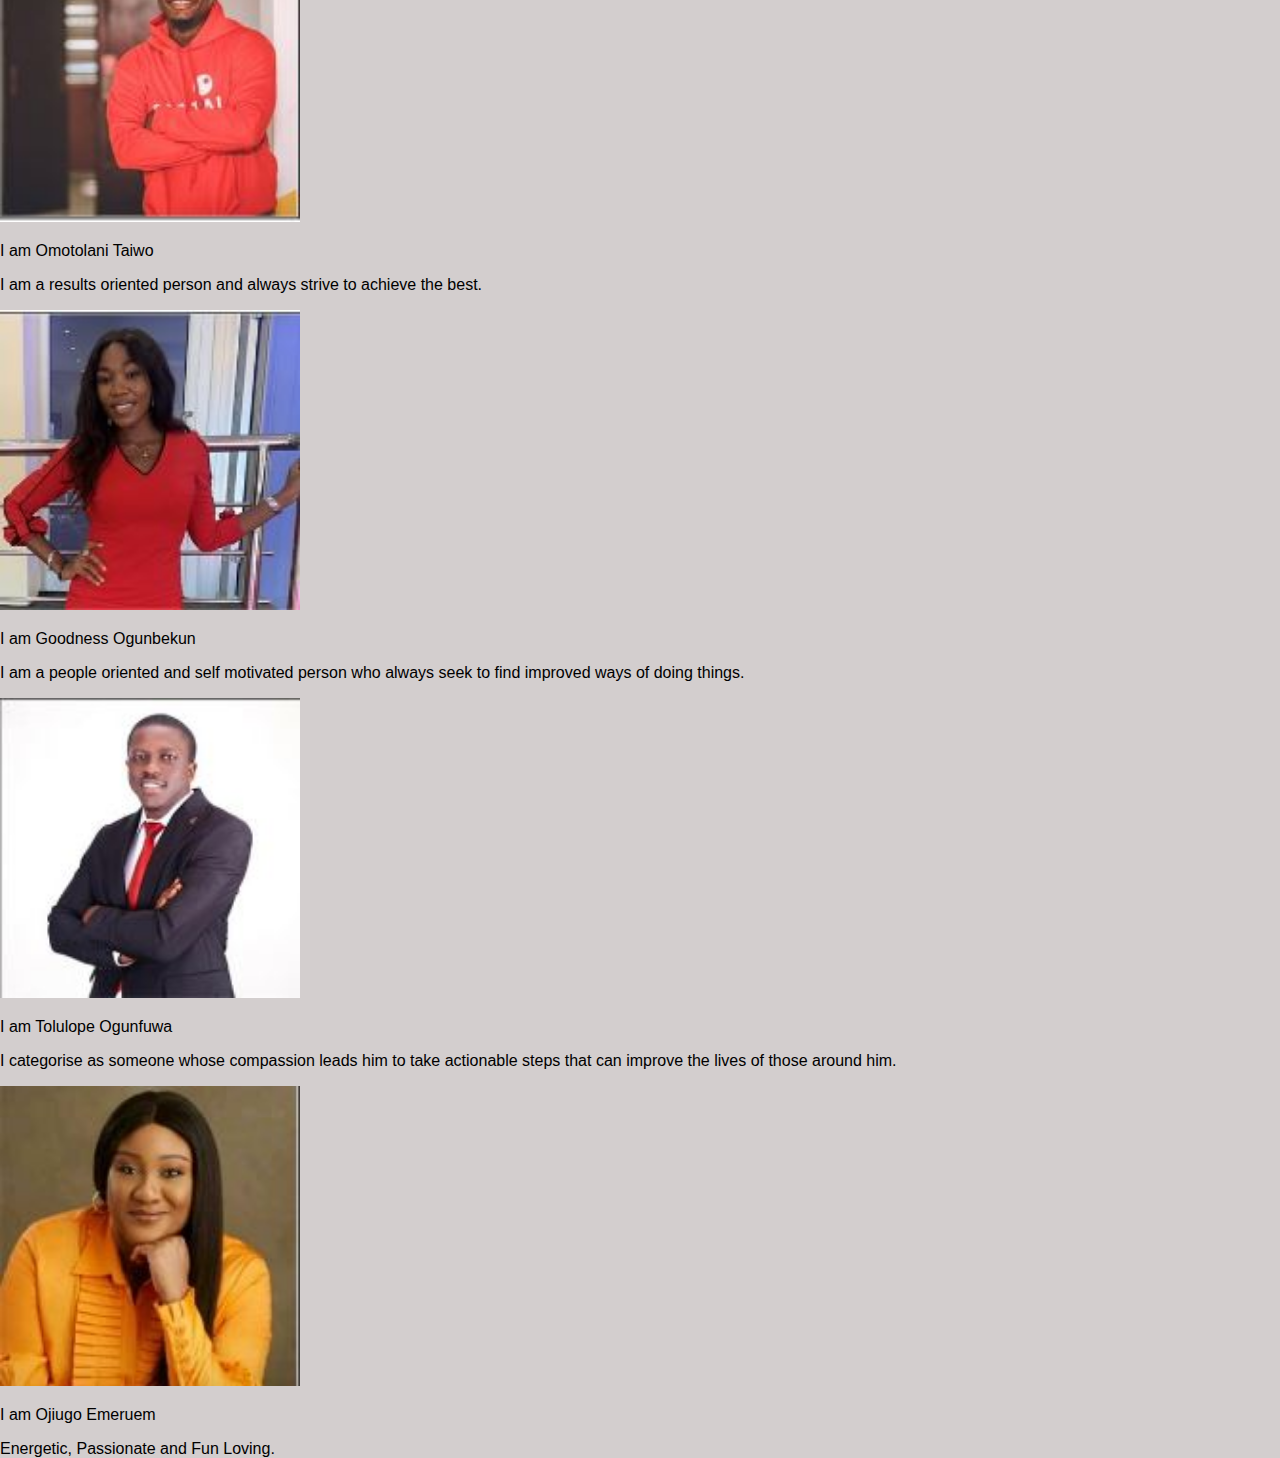
<file: hr.html>
<!DOCTYPE html>
<html lang="en">
<head>
    <meta charset="UTF-8">
    <meta http-equiv="X-UA-Compatible" content="IE=edge">
    <meta name="viewport" content="width=device-width, initial-scale=1.0">
    <title>MENTORS</title>
    <link rel="stylesheet" href="css/style.css">
</head>
<body>   
        <img class="mentor" src="image/CHRO.jpg" alt="">
        <p>I am Temi Dalley</p>
            <p>I promote amazing employee culture.</p>
        <img class="mentor" src="image/Susan.jpg" alt="">
        <p>I am Susan</p>
            <p>I ensure 100% compliance with employee conduct.</p>
        <img class="mentor" src="image/nife.jpg" alt="">
        <p>I am Nifemi</p>
            <p>I ensure 100% customer satisfaction.</p>

            <img class="mentor" src="image/ADEDOLAPO ADEKANYE.JPG" alt="">
        <p>I am ADEDOLAPO ADEKANYE</p>
            <p>I ensure 100% customer satisfaction.</p>

            <img class="mentor" src="image/Joy James.JPG" alt="">
        <p>I am Joy James</p>
            <p>I love to take advantage of every opportunity to learn and grow so I can create more value for those around me.</p>

            <img class="mentor" src="image/Samson Adejumo.JPG" alt="">
        <p>I am Samson Adejumo</p>
            <p>I am a disciplined, excellence-driven, courageous and optimistic motivator who is always willing to learn and believe in capacity building.</p>

            <img class="mentor" src="image/Mayowa Ojo.JPG" alt="">
        <p>I am Mayowa Ojo</p>
            <p>I am a passionate professional with an academic background in Architecture and keen interests in Human Capital Management, Digital/Tech HR, Strategic Business Management and Organizational Psychology.</p>

            <img class="mentor" src="image/Ayodeji Ojo.JPG" alt="">
        <p>I am Ayodeji Ojo</p>
            <p>I am a versatile and adventorous person with profound passion for learning and teaching. </p>

            <img class="mentor" src="image/Omotolani Taiwo.JPG" alt="">
        <p>I am Omotolani Taiwo</p>
            <p>I am a results oriented person and always strive to achieve the best.</p>

            <img class="mentor" src="image/Goodness Ogunbekun.JPG" alt="">
        <p>I am Goodness Ogunbekun</p>
            <p>I am a people oriented and self motivated person who always seek to find improved ways of doing things. </p>

            <img class="mentor" src="image/Tolulope Ogunfuwa.JPG" alt="">
        <p>I am Tolulope Ogunfuwa</p>
            <p>I categorise as someone whose compassion  leads him to take actionable steps that can improve the lives of those around him.</p>

            <img class="mentor" src="image/Ojiugo Emeruem.JPG" alt="">
        <p>I am Ojiugo Emeruem</p>
            <p>Energetic, Passionate and Fun Loving.</p>
</body>
</html>
</file>
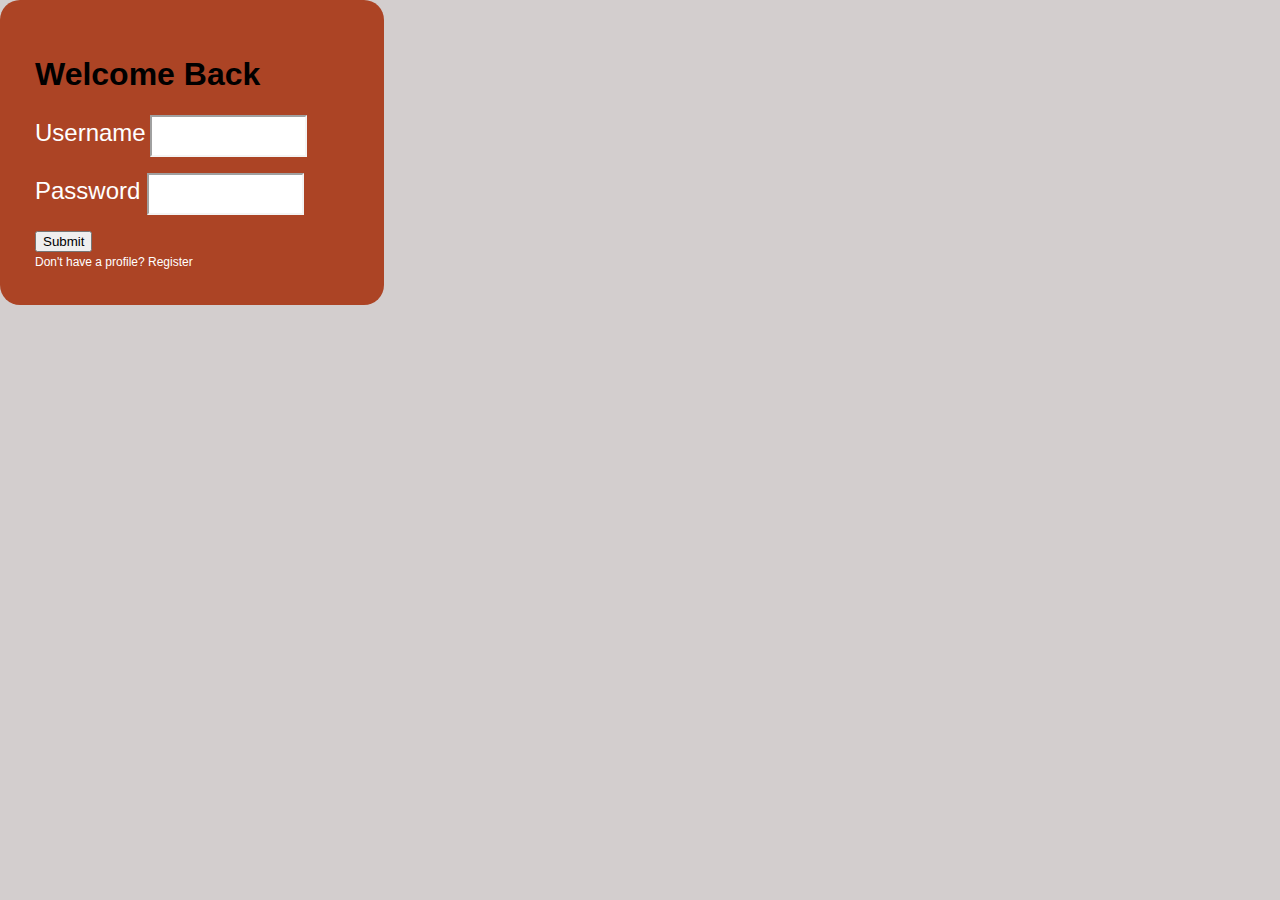
<file: login.html>
<!DOCTYPE html>
<html lang="en">
<head>
    <meta charset="UTF-8">
    <meta http-equiv="X-UA-Compatible" content="IE=edge">
    <meta name="viewport" content="width=device-width, initial-scale=1.0">
    <title>LOGIN STERLING MENTORING PROGRAMME</title>
    <link rel="stylesheet" href="css/style.css">
</head>
<body>
    <form class="user-form" action="login.html" method="post">
    <h1>Welcome Back</h1>
    <p class="username">
        <label for="fname">Username</label>
       <input type="text" name="username" id="username">
    </p>
    <p class="password">
        <label for="lname">Password </label>
        <input type="text" name="password" id="password">
    </p>
        <input href = "welcome.html"; type="Submit" id="Submition" value="Submit">
        <br>
        <a class="nav-bar" href="signup.html">Don't have a profile? Register</a>
    </form>
</section>    
    
    
</body>
</html>
</file>
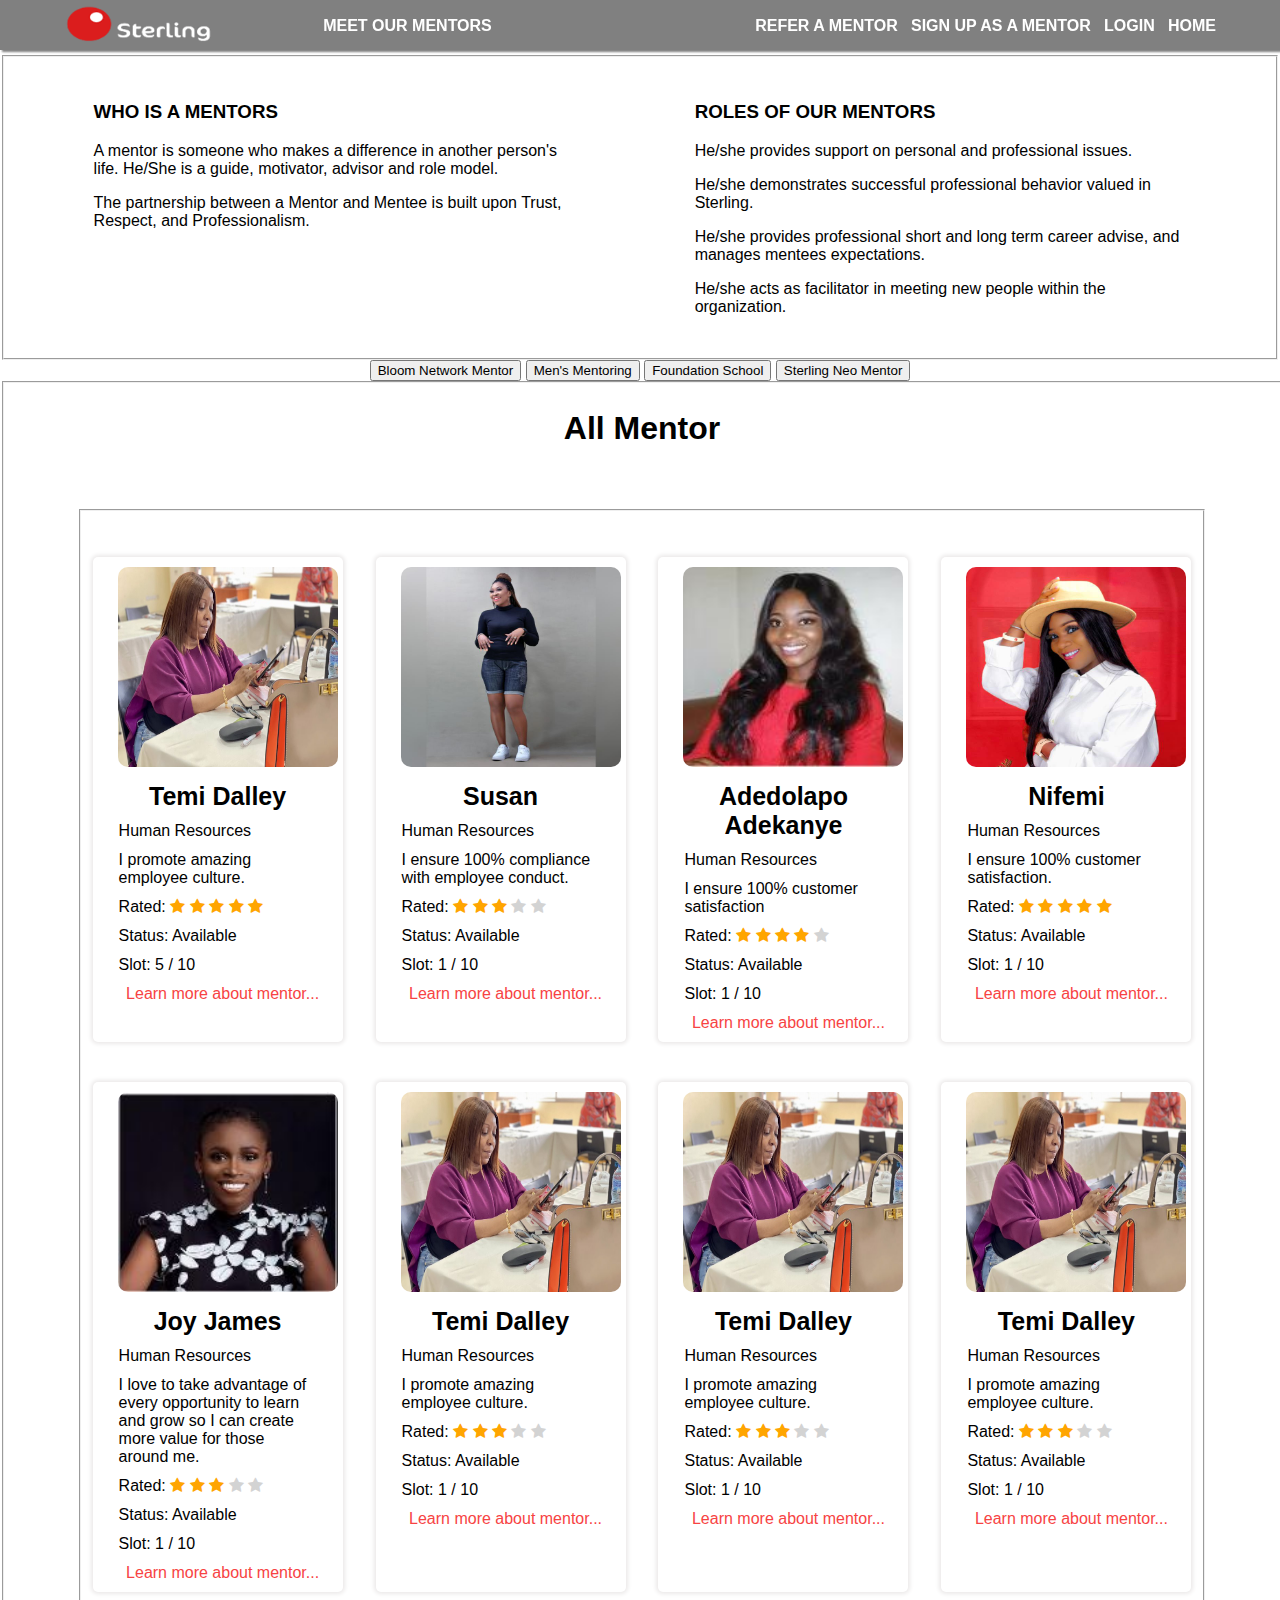
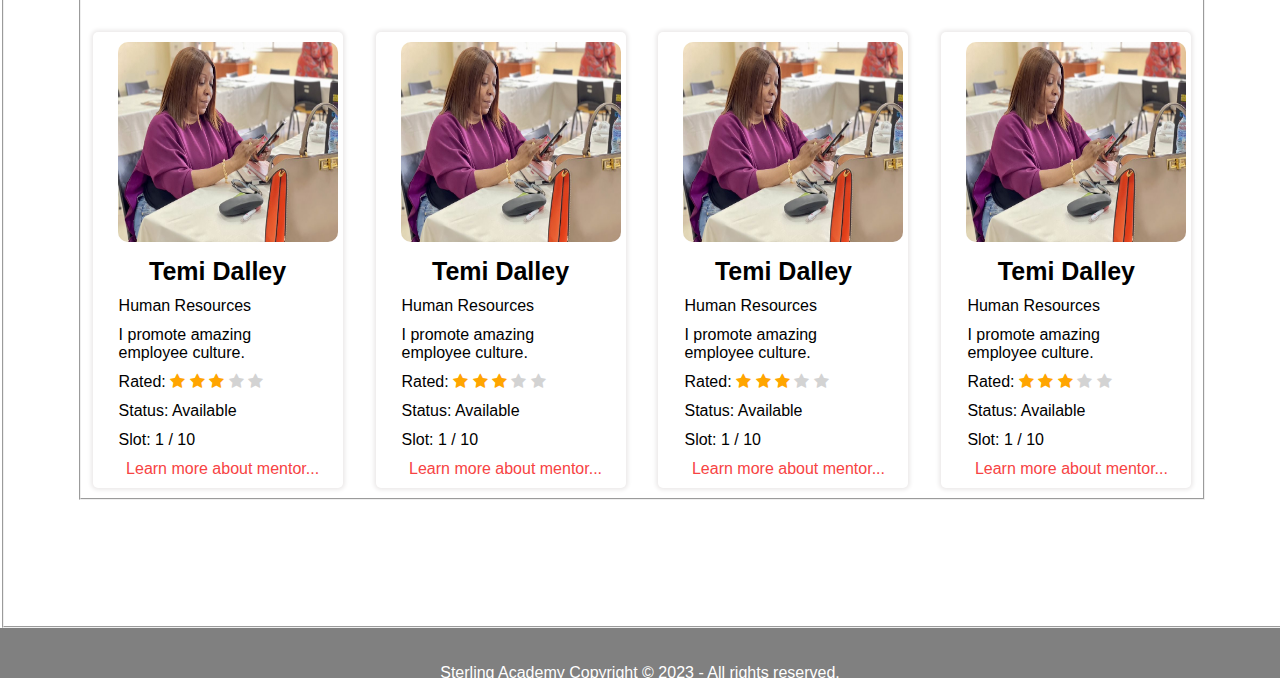
<file: mentor.html>
<!DOCTYPE html>
<html lang="en">
<head>
    <meta charset="UTF-8">
    <meta http-equiv="X-UA-Compatible" content="IE=edge">
    <meta name="viewport" content="width=device-width, initial-scale=1.0">
    <title>MENTORS SEGMENT</title>
    <link rel="stylesheet" href="https://cdnjs.cloudflare.com/ajax/libs/font-awesome/4.7.0/css/font-awesome.min.css">
    <link rel="stylesheet" href="css/mentor.css">
</head>
<body>
<header class="header">
    <div class="logo">
        <img src="image/logo.png" alt="">
    </div>

    <span class="name">MEET OUR MENTORS</span>

    <div class="menu">
        <a href="refer.html">REFER A MENTOR</a>
        <a href="mentorsignup.html">SIGN UP AS A MENTOR</a>
        <a href="login.html">LOGIN</a>   
        <a href="index.html">HOME</a>
    </div>      
</header>

<section class="container">
    <fieldset class="info">

    <div class="detail">
    <h3>WHO IS A MENTORS</h3>
    <P>A mentor is someone who makes a difference in another person's life. He/She is a guide, motivator, advisor and role model.</P>
    <p>The partnership between a Mentor and Mentee is built upon Trust, Respect, and Professionalism.</P>
    </div>

    <div class="role">    
    <h3>ROLES OF OUR MENTORS</h3>
    <p>He/she provides support on personal and professional issues.</p>
    <p>He/she demonstrates successful professional behavior valued in Sterling.</p>
    <p>He/she provides professional short and long term career advise, and manages mentees expectations. </p>
    <p>He/she acts as facilitator in meeting new people within the organization.</p>
    </div>
    <!-- <br>
    <p>Below are the list of our mentors in different divisions:</p>
    <br>
    <a href="hr.html">Human Capital Management</a>
    <br>
    <a href="hr.html">Audit</a>
    <br>
    <a href="hr.html">Technology</a>
    <br>
    <a href="hr.html">Human Capital Management</a> -->
    </fieldset>

    <div class="mentor_type">
        <button>Bloom Network Mentor</button>
        <button>Men's Mentoring</button>
        <button>Foundation School</button>
        <button>Sterling Neo Mentor</button>
    </div>

    <fieldset class="mentor_page">
        <h1 class="tittle">All Mentor</h1>

        <fieldset class="mentor" id="all-mentor">
           

        <div class="mentor_profile"><a href="#" target="_parent">
            <img src="image/CHRO.jpg" alt="">
            <h2>Temi Dalley</h2>
            <P>Human Resources</P>
            <p>I promote amazing employee culture.</p>
            <p>
                <span>Rated: </span>
                <span class="fa fa-star checked"></span>
                <span class="fa fa-star checked"></span>
                <span class="fa fa-star checked"></span>
                <span class="fa fa-star checked" ></span>
                <span class="fa fa-star checked"></span>
            </p> 
            <p><span>Status:</span> <span>Available</span></p>
            <p><span>Slot: </span> <span>5</span> <span>/ 10</span></p>         
            </a>
            <a href="#" target="_parent">Learn more about mentor...</a>
        </div>

        <div class="mentor_profile"><a href="#" target="_parent">
            <img src="image/Susan.jpg" alt="">
            <h2>Susan</h2>
            <P>Human Resources</P>
            <p>I ensure 100% compliance with employee conduct.</p>
            <p>
                <span>Rated: </span>
                <span class="fa fa-star checked"></span>
                <span class="fa fa-star checked"></span>
                <span class="fa fa-star checked"></span>
                <span class="fa fa-star unchecked" ></span>
                <span class="fa fa-star unchecked"></span>
            </p> 
            <p><span>Status:</span> <span>Available</span></p>
            <p><span>Slot: </span> <span>1</span> <span>/ 10</span></p>         
            </a>
            <a href="#" target="_parent">Learn more about mentor...</a>
        </div>

        <div class="mentor_profile"><a href="#" target="_parent">
            <img src="image/ADEDOLAPOADEKANYE.JPG" alt="">
            <h2>Adedolapo Adekanye</h2>
            <P>Human Resources</P>
            <p>I ensure 100% customer satisfaction</p>
            <p>
                <span>Rated: </span>
                <span class="fa fa-star checked"></span>
                <span class="fa fa-star checked"></span>
                <span class="fa fa-star checked"></span>
                <span class="fa fa-star checked" ></span>
                <span class="fa fa-star unchecked"></span>
            </p> 
            <p><span>Status:</span> <span>Available</span></p>
            <p><span>Slot: </span> <span>1</span> <span>/ 10</span></p>         
            </a>
            <a href="#" target="_parent">Learn more about mentor...</a>
        </div>

        <div class="mentor_profile"><a href="#" target="_parent">
            <img src="image/nife.jpg" alt="">
            <h2>Nifemi</h2>
            <P>Human Resources</P>
            <p>I ensure 100% customer satisfaction.</p>
            <p>
                <span>Rated: </span>
                <span class="fa fa-star checked"></span>
                <span class="fa fa-star checked"></span>
                <span class="fa fa-star checked"></span>
                <span class="fa fa-star checked" ></span>
                <span class="fa fa-star checked"></span>
            </p> 
            <p><span>Status:</span> <span>Available</span></p>
            <p><span>Slot: </span> <span>1</span> <span>/ 10</span></p>         
            </a>
            <a href="#" target="_parent">Learn more about mentor...</a>
        </div>

        <div class="mentor_profile"><a href="#" target="_parent">
            <img src="image/JoyJames.JPG" alt="">
            <h2>Joy James</h2>
            <P>Human Resources</P>
            <p>I love to take advantage of every opportunity to learn and grow so I can create more value for those around me.</p>
            <p>
                <span>Rated: </span>
                <span class="fa fa-star checked"></span>
                <span class="fa fa-star checked"></span>
                <span class="fa fa-star checked"></span>
                <span class="fa fa-star unchecked" ></span>
                <span class="fa fa-star unchecked"></span>
            </p> 
            <p><span>Status:</span> <span>Available</span></p>
            <p><span>Slot: </span> <span>1</span> <span>/ 10</span></p>         
            </a>
            <a href="#" target="_parent">Learn more about mentor...</a>
        </div>

        <div class="mentor_profile"><a href="#" target="_parent">
            <img src="image/CHRO.jpg" alt="">
            <h2>Temi Dalley</h2>
            <P>Human Resources</P>
            <p>I promote amazing employee culture.</p>
            <p>
                <span>Rated: </span>
                <span class="fa fa-star checked"></span>
                <span class="fa fa-star checked"></span>
                <span class="fa fa-star checked"></span>
                <span class="fa fa-star unchecked" ></span>
                <span class="fa fa-star unchecked"></span>
            </p> 
            <p><span>Status:</span> <span>Available</span></p>
            <p><span>Slot: </span> <span>1</span> <span>/ 10</span></p>         
            </a>
            <a href="#" target="_parent">Learn more about mentor...</a>
        </div>

        <div class="mentor_profile"><a href="#" target="_parent">
            <img src="image/CHRO.jpg" alt="">
            <h2>Temi Dalley</h2>
            <P>Human Resources</P>
            <p>I promote amazing employee culture.</p>
            <p>
                <span>Rated: </span>
                <span class="fa fa-star checked"></span>
                <span class="fa fa-star checked"></span>
                <span class="fa fa-star checked"></span>
                <span class="fa fa-star unchecked" ></span>
                <span class="fa fa-star unchecked"></span>
            </p> 
            <p><span>Status:</span> <span>Available</span></p>
            <p><span>Slot: </span> <span>1</span> <span>/ 10</span></p>         
            </a>
            <a href="#" target="_parent">Learn more about mentor...</a>
        </div>

        <div class="mentor_profile"><a href="#" target="_parent">
            <img src="image/CHRO.jpg" alt="">
            <h2>Temi Dalley</h2>
            <P>Human Resources</P>
            <p>I promote amazing employee culture.</p>
            <p>
                <span>Rated: </span>
                <span class="fa fa-star checked"></span>
                <span class="fa fa-star checked"></span>
                <span class="fa fa-star checked"></span>
                <span class="fa fa-star unchecked" ></span>
                <span class="fa fa-star unchecked"></span>
            </p> 
            <p><span>Status:</span> <span>Available</span></p>
            <p><span>Slot: </span> <span>1</span> <span>/ 10</span></p>         
            </a>
            <a href="#" target="_parent">Learn more about mentor...</a>
        </div>

        <div class="mentor_profile"><a href="#" target="_parent">
            <img src="image/CHRO.jpg" alt="">
            <h2>Temi Dalley</h2>
            <P>Human Resources</P>
            <p>I promote amazing employee culture.</p>
            <p>
                <span>Rated: </span>
                <span class="fa fa-star checked"></span>
                <span class="fa fa-star checked"></span>
                <span class="fa fa-star checked"></span>
                <span class="fa fa-star unchecked" ></span>
                <span class="fa fa-star unchecked"></span>
            </p> 
            <p><span>Status:</span> <span>Available</span></p>
            <p><span>Slot: </span> <span>1</span> <span>/ 10</span></p>         
            </a>
            <a href="#" target="_parent">Learn more about mentor...</a>
        </div>

        <div class="mentor_profile"><a href="#" target="_parent">
            <img src="image/CHRO.jpg" alt="">
            <h2>Temi Dalley</h2>
            <P>Human Resources</P>
            <p>I promote amazing employee culture.</p>
            <p>
                <span>Rated: </span>
                <span class="fa fa-star checked"></span>
                <span class="fa fa-star checked"></span>
                <span class="fa fa-star checked"></span>
                <span class="fa fa-star unchecked" ></span>
                <span class="fa fa-star unchecked"></span>
            </p> 
            <p><span>Status:</span> <span>Available</span></p>
            <p><span>Slot: </span> <span>1</span> <span>/ 10</span></p>         
            </a>
            <a href="#" target="_parent">Learn more about mentor...</a>
        </div>

        <div class="mentor_profile"><a href="#" target="_parent">
            <img src="image/CHRO.jpg" alt="">
            <h2>Temi Dalley</h2>
            <P>Human Resources</P>
            <p>I promote amazing employee culture.</p>
            <p>
                <span>Rated: </span>
                <span class="fa fa-star checked"></span>
                <span class="fa fa-star checked"></span>
                <span class="fa fa-star checked"></span>
                <span class="fa fa-star unchecked" ></span>
                <span class="fa fa-star unchecked"></span>
            </p> 
            <p><span>Status:</span> <span>Available</span></p>
            <p><span>Slot: </span> <span>1</span> <span>/ 10</span></p>         
            </a>
            <a href="#" target="_parent">Learn more about mentor...</a>
        </div>

        <div class="mentor_profile"><a href="#" target="_parent">
            <img src="image/CHRO.jpg" alt="">
            <h2>Temi Dalley</h2>
            <P>Human Resources</P>
            <p>I promote amazing employee culture.</p>
            <p>
                <span>Rated: </span>
                <span class="fa fa-star checked"></span>
                <span class="fa fa-star checked"></span>
                <span class="fa fa-star checked"></span>
                <span class="fa fa-star unchecked" ></span>
                <span class="fa fa-star unchecked"></span>
            </p> 
            <p><span>Status:</span> <span>Available</span></p>
            <p><span>Slot: </span> <span>1</span> <span>/ 10</span></p>         
            </a>
            <a href="#" target="_parent">Learn more about mentor...</a>
        </div>



        </fieldset>
    </fieldset>

</section>


<footer>
    <div class="footer">
    <p>Sterling Academy Copyright © 2023 - All rights reserved.</p>
    </div>
</footer>
   
</body>
</html>
</file>
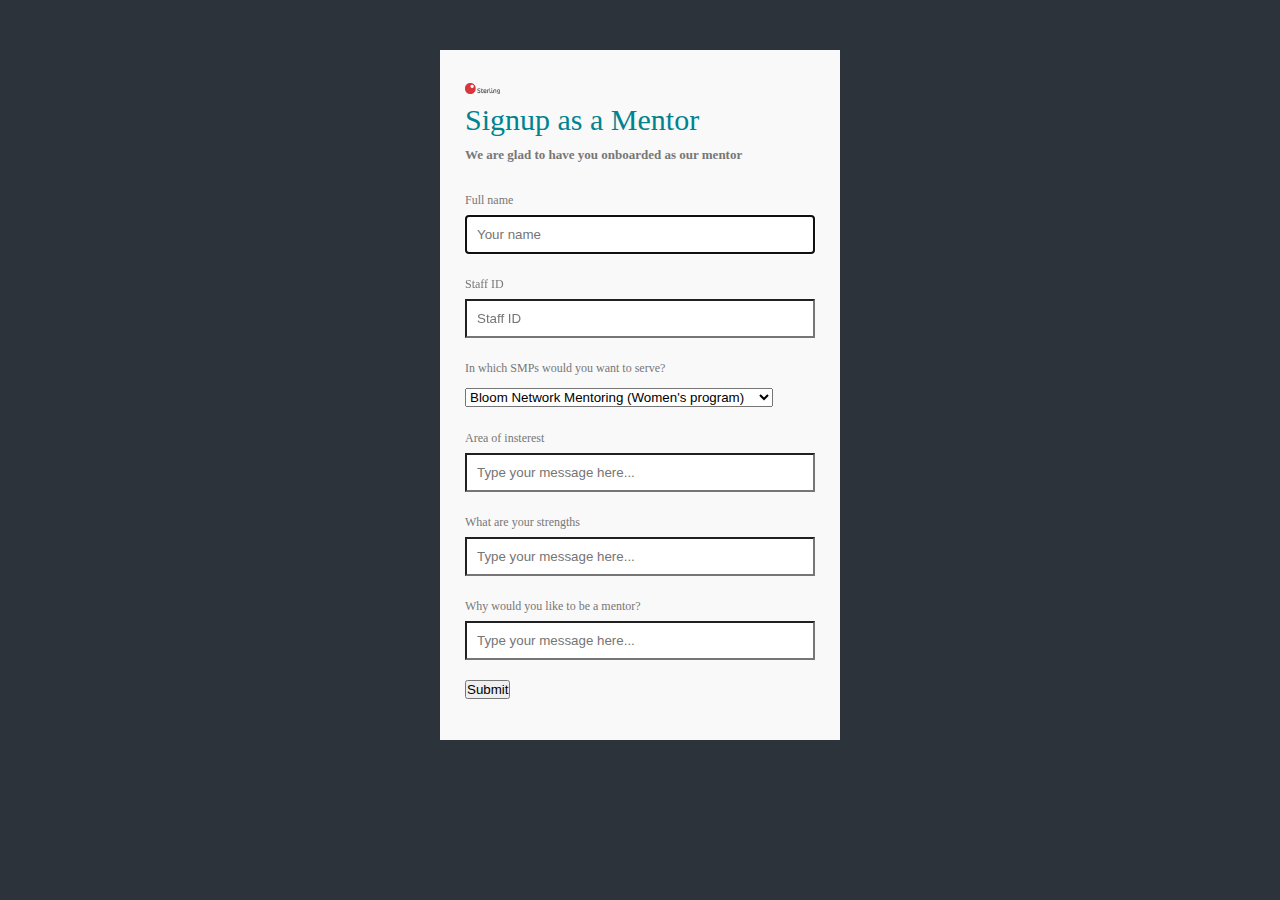
<file: mentorsignup.html>
<!DOCTYPE html>
<html lang="en">
<head>
    <meta charset="UTF-8">
    <meta http-equiv="X-UA-Compatible" content="IE=edge">
    <meta name="viewport" content="width=device-width, initial-scale=1.0">
    <title>REGISTER</title>
    <link rel="stylesheet" href="css/mentorsignup.css">
</head>
<body>   
   <div class="container">
    <form id="contact" action="" method="post">
        <img style="width: 10%;" src="logo-removebg-preview.png" alt="">
        <h3>Signup as a Mentor</h3>
        <h4>We are glad to have you onboarded as our mentor</h4>

        <fieldset>
            <label>Full name</label>
            <input placeholder="Your name" type="text" tabindex="1" autofocus>
        </fieldset>

        <fieldset>
            <label>Staff ID</label>
            <input placeholder="Staff ID" type="text" tabindex="2" autofocus>
        </fieldset>

        <fieldset>
            <label>In which SMPs would you want to serve?</label>
            <select name="" id="">
                <option value="">Bloom Network Mentoring (Women's program)</option>
                <option value="">Men's Mentoring Programme</option>
                <option value="">Foundation School</option>
                <option value="">Sterling Neo (Reversed Mentorship Programme)</option>
            </select>
        </fieldset>

        <fieldset>
            <label>Area of insterest</label>
            <input placeholder="Type your message here..." type="text" tabindex="3" autofocus>
        </fieldset>

        <fieldset>
            <label>What are your strengths</label>
            <input placeholder="Type your message here..." type="text" tabindex="4" autofocus>
        </fieldset>

        <fieldset>
            <label>Why would you like to be a mentor?</label>
            <input placeholder="Type your message here..." type="text" tabindex="5" autofocus>
        </fieldset>

        <fieldset>
            <button name="Submit" type="Submit" id="contact-submit" data-submit="...sending">Submit</button>
        </fieldset>
    </form>
   </div>
</body>
</html>
</file>
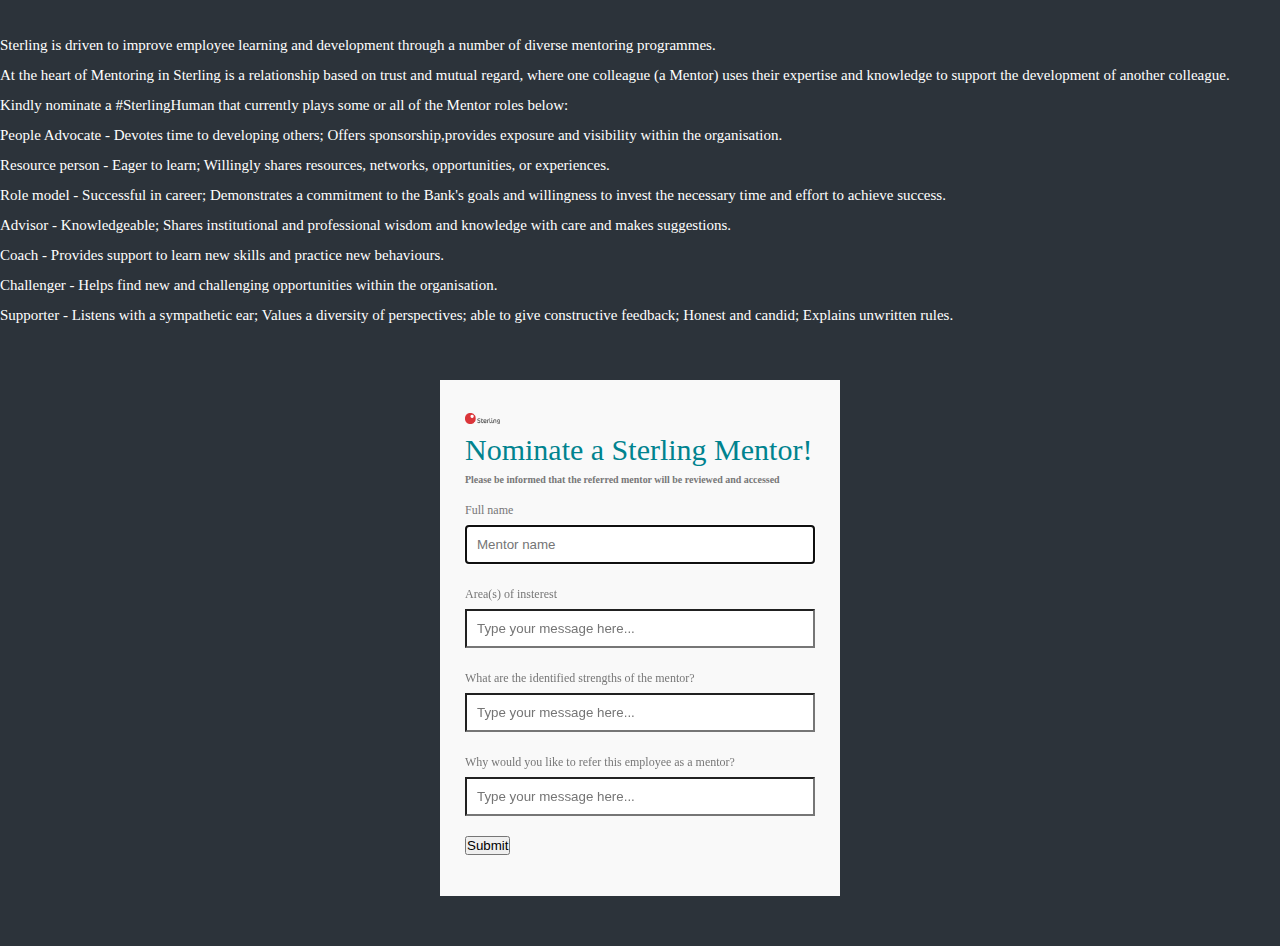
<file: refer.html>
<!DOCTYPE html>
<html lang="en">
<head>
    <meta charset="UTF-8">
    <meta http-equiv="X-UA-Compatible" content="IE=edge">
    <meta name="viewport" content="width=device-width, initial-scale=1.0">
    <title>REFER A MENTOR</title>
    <link rel="stylesheet" href="css/mentorsignup.css">
</head>
<body> 
    <br>
    <section id="nominate">  
    <p>Sterling is driven to improve employee learning and development through a number of diverse mentoring programmes.</p>
    <p>At the heart of Mentoring in Sterling is a relationship based on trust and mutual regard, where one colleague (a Mentor) uses their expertise and knowledge to support the development of another colleague.</p>
    <p>Kindly nominate a #SterlingHuman that currently plays some or all of the Mentor roles below:</p>
    <li>People Advocate - Devotes time to developing others; Offers sponsorship,provides exposure and visibility within the organisation.</li>
    <li>Resource person - Eager to learn; Willingly shares resources, networks, opportunities, or experiences.</li>
    <li>Role model - Successful in career; Demonstrates a commitment to the Bank's goals and willingness to invest the necessary time and effort to achieve success.</li>
    <li>Advisor - Knowledgeable; Shares institutional and professional wisdom and knowledge with care and makes suggestions.</li>
    <li>Coach - Provides support to learn new skills and practice new behaviours.</li>
    <li>Challenger - Helps find new and challenging opportunities within the organisation.</li>
    <li>Supporter - Listens with a sympathetic ear; Values a diversity of perspectives; able to give constructive feedback; Honest and candid; Explains unwritten rules.</li>
    </section>
   <div class="container">
    <form id="contact" action="" method="post">
        <img style="width: 10%;" src="image/logo-removebg-preview.png" alt="">
        <h3>Nominate a Sterling Mentor!</h3>
        <h5>Please be informed that the referred mentor will be reviewed and accessed</h5>

        <fieldset>
            <label>Full name</label>
            <input placeholder="Mentor name" type="text" tabindex="1" autofocus>
        </fieldset>

        <fieldset>
            <label>Area(s) of insterest</label>
            <input placeholder="Type your message here..." type="text" tabindex="3" autofocus>
        </fieldset>

        <fieldset>
            <label>What are the identified strengths of the mentor?</label>
            <input placeholder="Type your message here..." type="text" tabindex="4" autofocus>
        </fieldset>

        <fieldset>
            <label>Why would you like to refer this employee as a mentor?</label>
            <input placeholder="Type your message here..." type="text" tabindex="5" autofocus>
        </fieldset>

        <fieldset>
            <button name="Submit" type="Submit" id="contact-submit" data-submit="...sending">Submit</button>
        </fieldset>
    </form>
   </div>
</body>
</html>
</file>
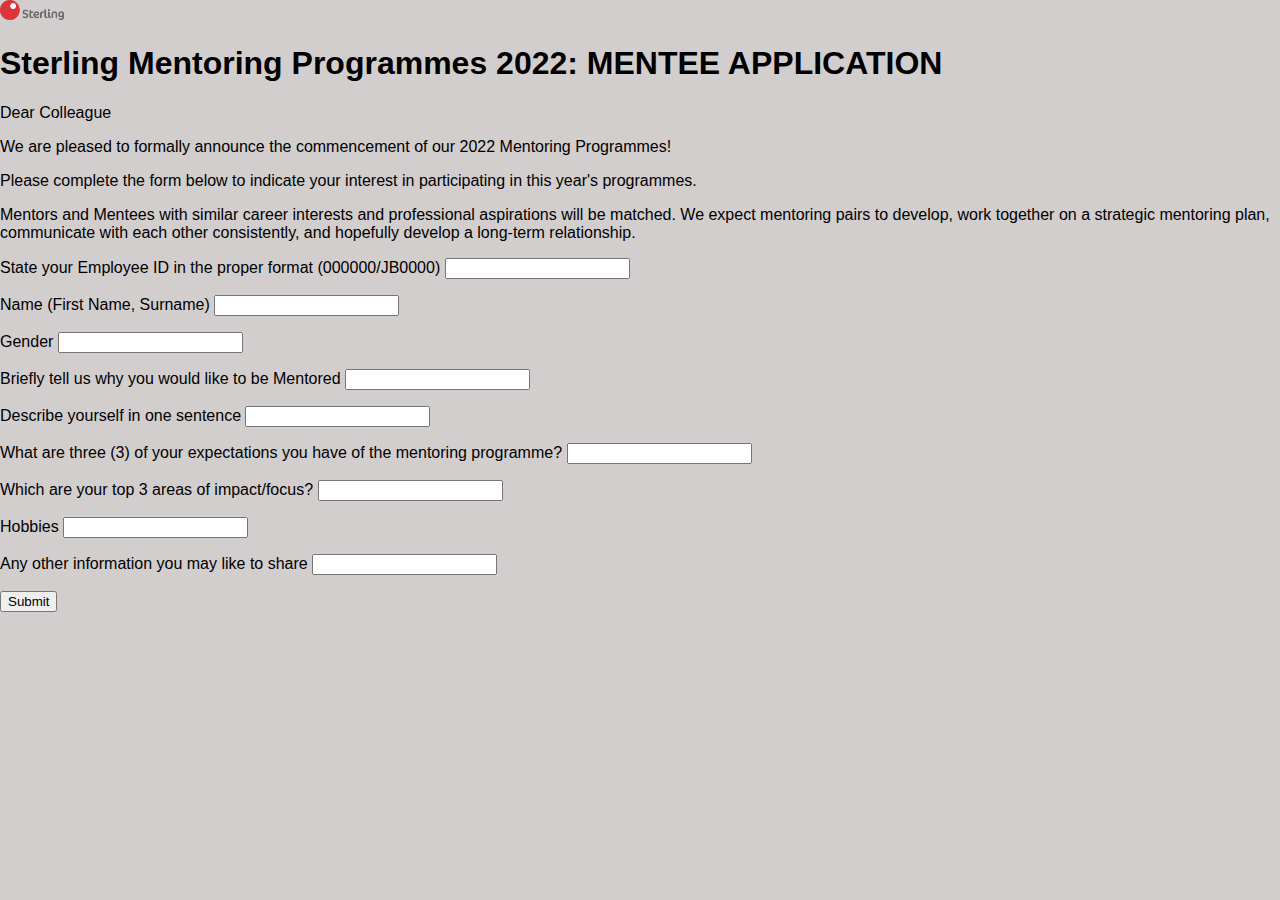
<file: signup.html>
<!DOCTYPE html>
<html lang="en">
<head>
    <meta charset="UTF-8">
    <meta http-equiv="X-UA-Compatible" content="IE=edge">
    <meta name="viewport" content="width=device-width, initial-scale=1.0">
    <title>Sign up</title>
    <link rel="stylesheet" href="css/style.css">
</head>
<body>
    <img style="width: 5%;" src="image/logo-removebg-preview.png" alt="">
    <h1>Sterling Mentoring Programmes 2022: MENTEE APPLICATION</h1>
<p>Dear Colleague</p>
<p>We are pleased to formally announce the commencement of our 2022 Mentoring Programmes!</p>
<p>Please complete the form below to indicate your interest in participating in this year's programmes.</p>
<p>Mentors and Mentees with similar career interests and professional aspirations will be matched. We expect mentoring pairs to develop, work together on a strategic mentoring plan, communicate with each other consistently, and hopefully develop a long-term relationship.</p>
    <form action="https://sterling.ng/"
    method="post">
    <p>
        <label for="fname">State your Employee ID in the proper format (000000/JB0000)</label>
       <input type="text" name="staff-id" id="staff-id">
    </p>
    <p>
        <label for="lname">Name (First Name, Surname)</label>
        <input type="text" name="staff-idfull_name" id="fname">
    </p>
    <p>
        <label for="lname">Gender</label>
        <input type="text" name="gender" id="gender">
    </p>
    <p>
        <label for="lname">Briefly tell us why you would like to be Mentored</label>
        <input type="text" name="mentorship" id="mentorship">
    </p>
    <p>
        <label for="lname">Describe yourself in one sentence</label>
        <input type="text" name="description" id="description">
    </p>
    <p>
        <label for="lname">What are three (3) of your expectations you have of the mentoring programme?</label>
        <input type="text" name="expectations" id="expectations">
    </p>
    <p>
        <label for="lname">Which are your top 3 areas of impact/focus?</label>
        <input type="text" name="focus" id="focus">
    </p>
    <p>
        <label for="lname">Hobbies</label>
        <input type="text" name="hobbies" id="hobbies">
    </p>
    <p>
        <label for="lname">Any other information you may like to share</label>
        <input type="text" name="other-info" id="other-info">
    </p>
        <input type="Submit" name="" id="Submitbtn" value="Submit">
    </form>
</body>
</html>
</file>
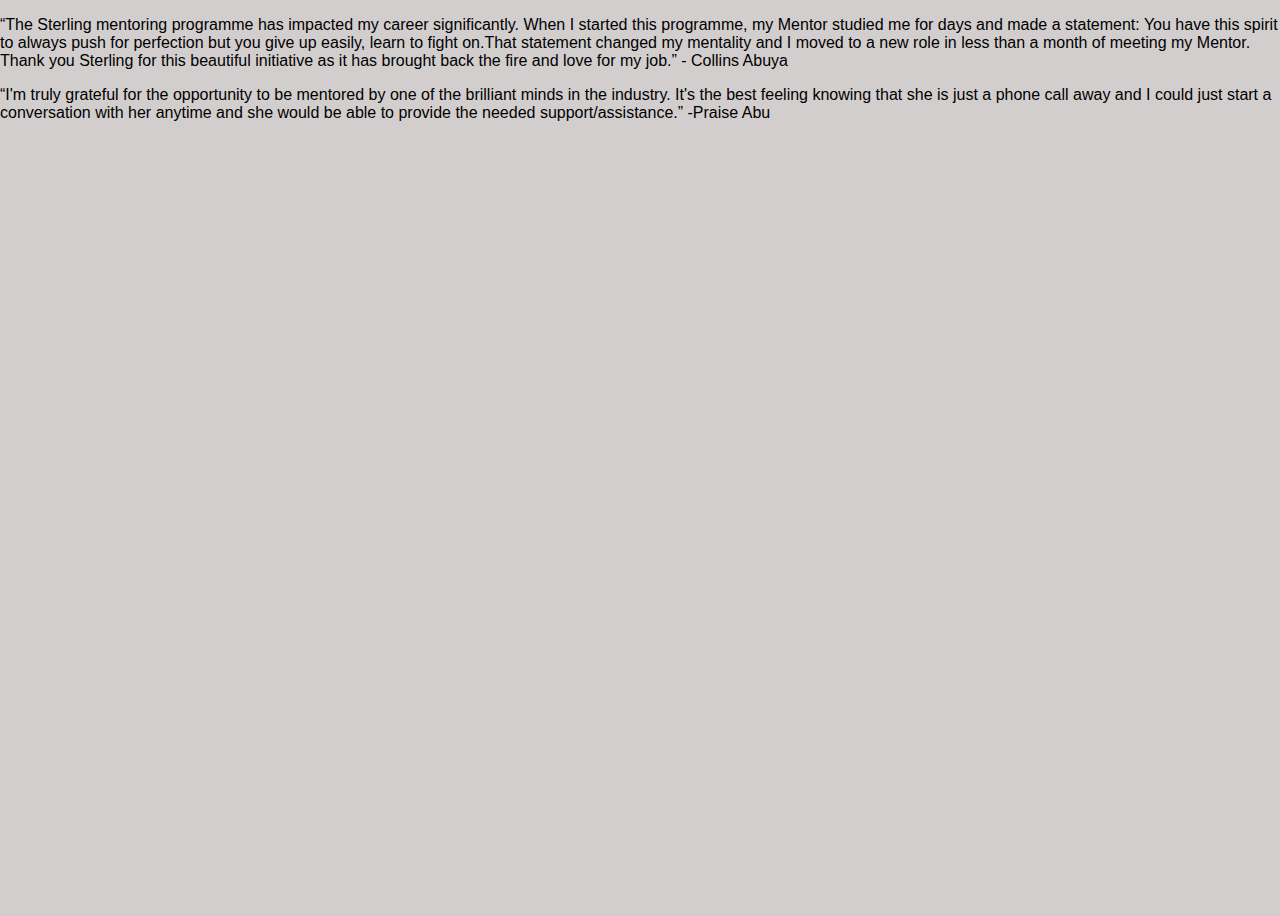
<file: testimonies.html>
<!DOCTYPE html>
<html lang="en">
<head>
    <meta charset="UTF-8">
    <meta http-equiv="X-UA-Compatible" content="IE=edge">
    <meta name="viewport" content="width=device-width, initial-scale=1.0">
    <title>TESTIMONIES</title>
    <link rel="stylesheet" href="css/style.css">
</head>
<body>
    <P>“The Sterling mentoring programme has impacted my career significantly. When I started this programme, my Mentor studied me for days and made a statement: You have this spirit to always push for perfection but you give up easily, learn to fight on.That statement changed my mentality and I moved to a new role in less than a month of meeting my Mentor. Thank you Sterling for this beautiful initiative as it has brought back the fire and love for my job.” - Collins Abuya</P>

    <p>“I'm truly grateful for the opportunity to be mentored by one of the brilliant minds in the industry. It's the best feeling knowing that she is just a phone call away and I could just start a conversation with her anytime and she would be able to provide the needed support/assistance.” -Praise Abu</p>
</section>    

</body>
</html>
</file>
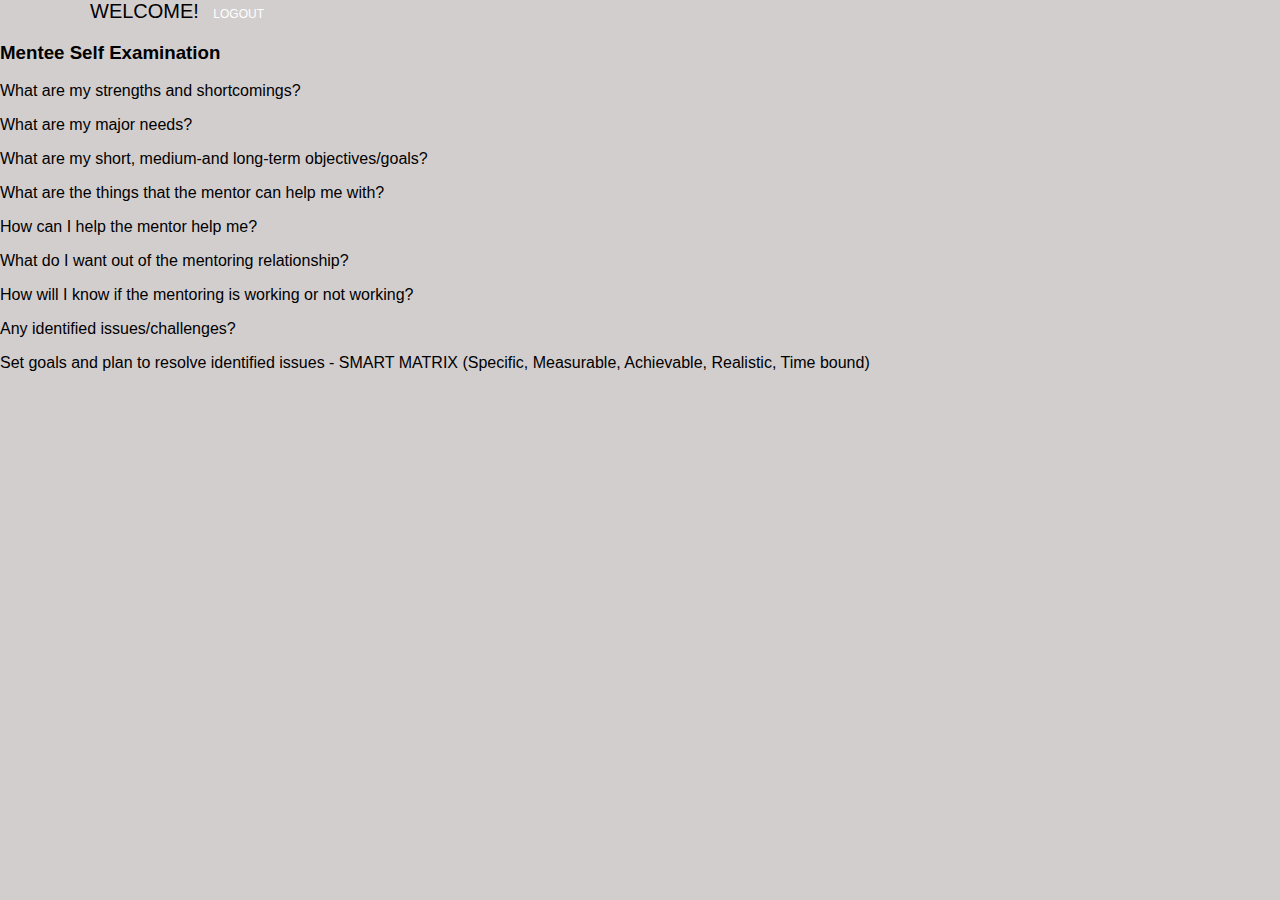
<file: welcome.html>
<!DOCTYPE html>
<html lang="en">
<head>
    <meta charset="UTF-8">
    <meta http-equiv="X-UA-Compatible" content="IE=edge">
    <meta name="viewport" content="width=device-width, initial-scale=1.0">
    <title>WELCOME</title>
    <link rel="stylesheet" href="css/style.css">
</head>
<body>
    <div class="title">
        <span class="name">WELCOME!</span>
        <a class="nav-bar" href="index.html">LOGOUT</a> 
        
        <H3>Mentee Self Examination</H3>
        <P>What are my strengths and shortcomings?</P>
        <P>What are my major needs?</P>
        <P>What are my short, medium-and long-term objectives/goals?</P>
        <P>What are the things that the mentor can help me with?</P>
        <P>How can I help the mentor help me?</P>
        <P>What do I want out of the mentoring relationship?</P>
        <P>How will I know if the mentoring is working or not working?</P>
        <P>Any identified issues/challenges?</P>
        <p>Set goals and plan to resolve identified issues - SMART MATRIX (Specific, Measurable, Achievable, Realistic, Time bound)</p>
    </div>      
</body>
</html>
</file>
<file: css/home.css>
*{
  font-family: 'Nunito', sans-serif;
  box-sizing: border-box;
}

html {
  scroll-behavior: smooth;
}

body{
  margin: 0%;
  padding: 0%;
  width: 100vw;
  height: 100vh;
}

.header{
    width: 100vw;
    height: 50px;
    position: fixed;
    z-index: 100;
    top: 0;
    display: flex;
    flex-wrap: wrap;
    justify-content: space-between;
    padding: 0 5%;
    box-shadow: 2px 2px 2px grey;
    background-color: grey;
    color: white;
    font-weight: bold;
}

.logo{
  width: 10%;
  height: 40px;
}
.logo img{
  width: 150px;
  height: 40px;
  margin-top: 5px;
}

.name{
  width: 25%;
  margin-top: 1.5%;
}

.menu{
  width: 40%;
  margin-top: 1.5%;
  display: flex;
  flex-wrap: wrap;
  justify-content: space-between;
}
.menu a{
  color: white;
}

.container{
  margin-top: 55px;
  /* padding: 0 5%; */
}

.mentor{
  display: flex;
  flex-wrap: wrap;
  justify-content: space-around;
  padding: 5% 15%;
  align-content: center;
  align-items: center;
}
.image{
  width: 70%;
}
.image img{
  border-radius: 20px;
  width: 500px;
  height: 400px;
}
.mentor_desc{
  width: 25%;
  margin-right: 5%;
}
.mentor_desc a{
  background-color: coral;
  padding: 2%;
  border-radius: 10px;
  font-size: 12px;
  color: white;
}

.about-men{
  align-items: center;
  align-content: center;
  background-color: rgb(201, 199, 199);
  padding: 5%;
  display: flex;
  flex-wrap: wrap;
  justify-content: space-between;
}
.desc{
  width: 50%;
}
.desc_img{
  width: 40%;
}
.desc_img img{
  width: 400px;
  height: 350px;
  border-radius: 10px;
}

.offerings h2{
  text-align: center;
  padding-top: 5%; 
}

.offer_desc{
  display: flex;
  flex-wrap: wrap;
  justify-content: space-around;
  padding: 0% 5%;
  align-content: center;
  align-items: center;
  padding-bottom: 5%;
}

.offer_desc div{
  background-color: gray;
  border-radius: 10px;
  padding: 2%;
  width: 20%;
  color: white;
}

.why{
  background-color: rgb(201, 199, 199);
}
.why h2{
  /* color: white; */
  padding-bottom: 10px;
  font-weight: bolder;
}
.why_mentor{
  align-items: center;
  align-content: center;
  /* background-color: rgb(201, 199, 199); */
  padding: 5%;
  display: flex;
  flex-wrap: wrap;
  justify-content: space-between;
}
.why_desc{
  width: 60%;
}
.why_img{
  width: 30%;
}
.why_img img{
  width: 400px;
  height: 350px;
  border-radius: 10px;
}

footer{
  background-color: grey;
  height: 50px;
  align-items: center;
  text-align: center;
  align-content: center;
}
.footer p{
  padding-top: 20px;
  color: white;
}




fieldset{
    border-style: none;
  }

  a{
    text-decoration: none;
    /* color: white; */
  }
</file>
<file: css/style.css>
*{
    /* margin-left: 5px;  */
    /* margin-right: 5px;  */
    /* height: fit-content;      */
    font-family: 'Nunito', sans-serif;
    box-sizing: border-box;
}

html {
    scroll-behavior: smooth;
}

.header :nth-child(3){
    margin-left: 40%;
}
body{
    margin: 0%;
    padding: 0%;
    width: 100vw;
    height: 100vh;
    /* background-color:white; */
    /* background-repeat: no-repeat; */
    /* background-size: cover; */
    /* background-attachment: fixed;  */
}


.userDescription{
    display: flex;
    justify-content: space-between;
    padding: 40px;
}

.nav-bar{ font-size: 12px; height: 30px; color: white;}
.name{ 
    font-size: 20px; 
    margin-left: 80px;
    padding: 10px;
}
.user-form{
    background-color: #AC4425;
    padding: 35px;
    width: 30%;
    font-family: Helvetica;
    border-radius: 20px;
}
.user-form p input{
    border-color: #f4f4f4;
    width: 50%;
    padding: 10px;
    font-size: 16px;
}
.user-form p label{color: #ffffff;font-size: 24px;}
.input[type=submit]{
    background-color: #A5C9CA;
    padding: 15px 32px;
    border-style: none;
    cursor: pointer;
}
.mentor{ 
    width: 300px; 
    height: 300px;
}

#why-mentorship{
    display: flex;
    justify-content:space-between;
    padding-left: 30px;
    padding-right: 30px;
}
.plan-future{
    padding-left: 20px;
    padding-right: 20px;
    float: left;
    width: 30%;
    border-radius: 10px;
    background-color:grey;
    color: white;
    font-size: 15px;
    justify-content: center;
}
.challenged{
    padding-left: 20px;
    padding-right: 20px;
    float: left;
    width: 30%;
    border-radius: 10px;
    background-color: grey;
    color: white;
    font-size: 15px;
    justify-content: center;
}
.perspectives{
    padding-left: 20px;
    padding-right: 20px;
    float: left;
    width: 30%;
    border-radius: 10px;
    background-color: grey;
    color: white;
    font-size: 15px;
    justify-content: center;
}

.welcome{
    color: black;
    padding: 20px;
    font-family: 'Times New Roman';
}
#welcomeNote{
    display: flex;
    justify-content: space-between;
    background-color: #e4e8ea;
}
.ment{
    color: black;
    padding: 20px;
}
#ment{
    justify-content: space-between;
}


.mentor-title{
    background-color: #e31919;
    padding: 10px;
    font-size: 10px;
    font-family: 'Franklin Gothic Medium', 'Arial Narrow', Arial, sans-serif;
    color: white;
    align-content: center;
    font-weight: bold;
    width: 100%;
    top: 0;
    position: fixed;
    margin: 0;
    padding: 10px;
}
.mentor-title :nth-child(2){
    margin-left: 40%;
}
.mentor-bar{
    font-size: 20px; 
    margin-left: 80px;
    padding: 10px;
} 

.img{
    width: 95%;
    border-radius: 3%;
}

.about-title{
    background-color: rgb(219, 53, 58);
    font-family: 'Franklin Gothic Medium', 'Arial Narrow', Arial, sans-serif;
    color: rgb(255, 255, 255);
    align-content: center;
    font-weight: bold;
    width: 100%;
    top: 0;
    position: fixed;
    margin:0;
    padding: 8px;
}
.about-title :nth-child(2){
    margin-left: 55%;
}

.offerings h2{
    text-align: center;
    padding-top: 5%; 
  }
  
  .offer_desc{
    display: flex;
    flex-wrap: wrap;
    justify-content: space-between;
    /* padding: 0% 5%; */
    align-content: center;
    /* align-items: center; */
    /* padding-bottom: 5%; */
  }
  
  .offer_desc div{
    background-color: gray;
    border-radius: 10px;
    padding: 2%;
    width: 20%;
    color: white;
  }
  
  fieldset{
    border-style: none;
  }

  .school{
    align-content: center;
    align-items: center; 
  }

.school h2{
    text-align: center;
    /* padding-top: 5%; */
    /* background-color: #2ec5ca; */
}

.pro_desc div{
    background-color: gray;
    border-radius: 10px;
    padding: 2%;
    width: 100%;
    color: white;
}

.bloom{
    align-content: center;
    align-items: center; 
  }

  .network_was div{
    background-color: gray;
    border-radius: 10px;
    padding: 2%;
    width: 100%;
    color: white;
}

.bloom h2{
    align-content: center;
    align-items: center;
    text-align: center;
    /* padding-top: 5%; */
  }

  .arrow{
    border: solid black;
    border-width: 0 3px 3px 0;
    display: inline-block;
    padding: 3px;
  }

.right{
    transform: rotate(135deg);
    -webkit-transform: rotate(135deg);
  }
.about-bar{
    font-size: 20px; 
    margin-left: 80px;
    padding: 10px;
} 

@media screen and (min-width: 1024px){
    body{
        background-color: #ccc;
    }
}
@media screen and (max-width: 1600px){
    body{
        background-color: rgb(211, 206, 206);
    }
}

.content-wrapper{
    width: 1024px; max-width: 1600px; margin: 0 auto;
    background-color: rgb(255, 255, 255);
    padding: 10px;
}
.page-header{
    padding-top: 20px;
}
.container {
    display: flex;
    align-items: center;
    justify-content: center
  }
  
  footer{
    background-color: grey;
    height: 50px;
    align-items: center;
    text-align: center;
    align-content: center;
  }
  .footer p{
    padding-top: 20px;
    color: white;
  }

  a{
    text-decoration: none;
    color:rgb(219, 53, 58);
  }  

  .button {
    border: none;
    color: white;
    padding: 15px 32px;
    text-align: center;
    text-decoration: none;
    display: inline-block;
    font-size: 16px;
    margin: 4px 2px;
    cursor: pointer;
  }
</file>
<file: css/mentor.css>
*{
  font-family: 'Nunito', sans-serif;
  box-sizing: border-box;
}

html {
  scroll-behavior: smooth;
}

body{
  margin: 0%;
  padding: 0%;
  width: 100vw;
  height: 100vh;
}

.header{
  width: 100vw;
  height: 50px;
  position: fixed;
  z-index: 100;
  top: 0;
  display: flex;
  flex-wrap: wrap;
  justify-content: space-between;
  padding: 0 5%;
  box-shadow: 2px 2px 2px grey;
  background-color: grey;
  color: white;
  font-weight: bold;
}

.logo{
  width: 10%;
  height: 40px;
}
.logo img{
  width: 150px;
  height: 40px;
  margin-top: 5px;
}

.name{
  width: 25%;
  margin-top: 1.5%;
}

.menu{
  width: 40%;
  margin-top: 1.5%;
  display: flex;
  flex-wrap: wrap;
  justify-content: space-between;
}
.menu a{
  color: white;
  text-decoration: none;
}

.container{
  margin-top: 55px;
}

.info{
  padding: 2% 7%;
  display: flex;
  flex-wrap: wrap;
  justify-content: space-between;
}
.detail{
  width: 45%;
}
.role{
  width: 45%;
}


.mentor_type{
  align-items: center;
  text-align: center;
}

.mentor_page{
  align-items: center;
  text-align: center;
  background-color: white;
  padding-bottom: 5%;
  width: 100%;
  /* max-width: 1320px; */
}
/* .tittle{
  text-align: center;
  padding-bottom: 2%;
} */
.mentor{
  display: flex;
  flex-wrap: wrap;
  justify-content: space-between;
  margin:5%; 
}

.mentor div{
  border: 2px;
  background-color: white;
  border-radius: 5px;
  width: 250px;
  margin-top: 40px;
  box-shadow: 0px 0px 4px 2px rgb(235, 233, 233);
  font-style: normal;
  padding: 10px 15px;
}
.mentor div p{
  margin: 5%;
  color: black;
  text-align: left;
  text-justify: auto;  
}
.mentor div h2{
  font-weight: 900;
  margin: 5%;
  color: black;
  font-size: 25px;
    
}
.mentor div img{
  width: 100%;
  position: relative;
  height: 200px;
  border-radius: 10px;
}
.mentor div a{
  text-decoration: none;
  color: rgb(247, 67, 67);
  font-weight: 200;
  margin-left: 10px;
  padding-bottom: 20px;
}












  footer{
    background-color: grey;
    height: 50px;
    align-items: center;
    text-align: center;
    align-content: center;
  }
  .footer p{
    padding-top: 20px;
    color: white;
  }

  .checked {
    color: orange;
  }
  .unchecked {
    color: lightgrey;
  }
</file>
<file: css/mentorsignup.css>
*{
    margin: 0;
    box-sizing: border-box;
    padding: 0;
    -webkit-box-sizing: border-box;
    -moz-box-sizing: border-box;
    -webkit-font-smoothing: antialised;
    -moz-font-smoothing: antialised;
    text-rendering: optimizeLegibility;    
}

body{
    font-family: open sans-serif;
    font-weight: 300;
    font-size: 12px;
    line-height: 30px;
    color: #777;
    background: #2c333a;
}

.container{
    max-width: 400px;
    width: 100%;
    margin: 0 auto;
    position: relative;
}
    
#contact{
    background: #f9f9f9;
    padding: 25px;
    margin: 50px 0;
}

#contact h3{
    color: #00838f;
    display: block;
    font-size: 30px;
    font-weight: 400;
}
#contact h4{
    margin: 5px 0 15px;
    display: block;
    font-size: 13px;
}
fieldset{
    border: medium none !important;
    margin: 0 0 10px;
    min-width: 100%;
}
#contact input[type="text"], #contact input[type="text"], #contact input[type="text"]{
width: 100%;
border: 1px solic #ccc;
background: #fff;
margin: 0 0 5px;
padding: 10px;
}
#nominate{
    color: white;
    font-size: 15px;
}
</file>
